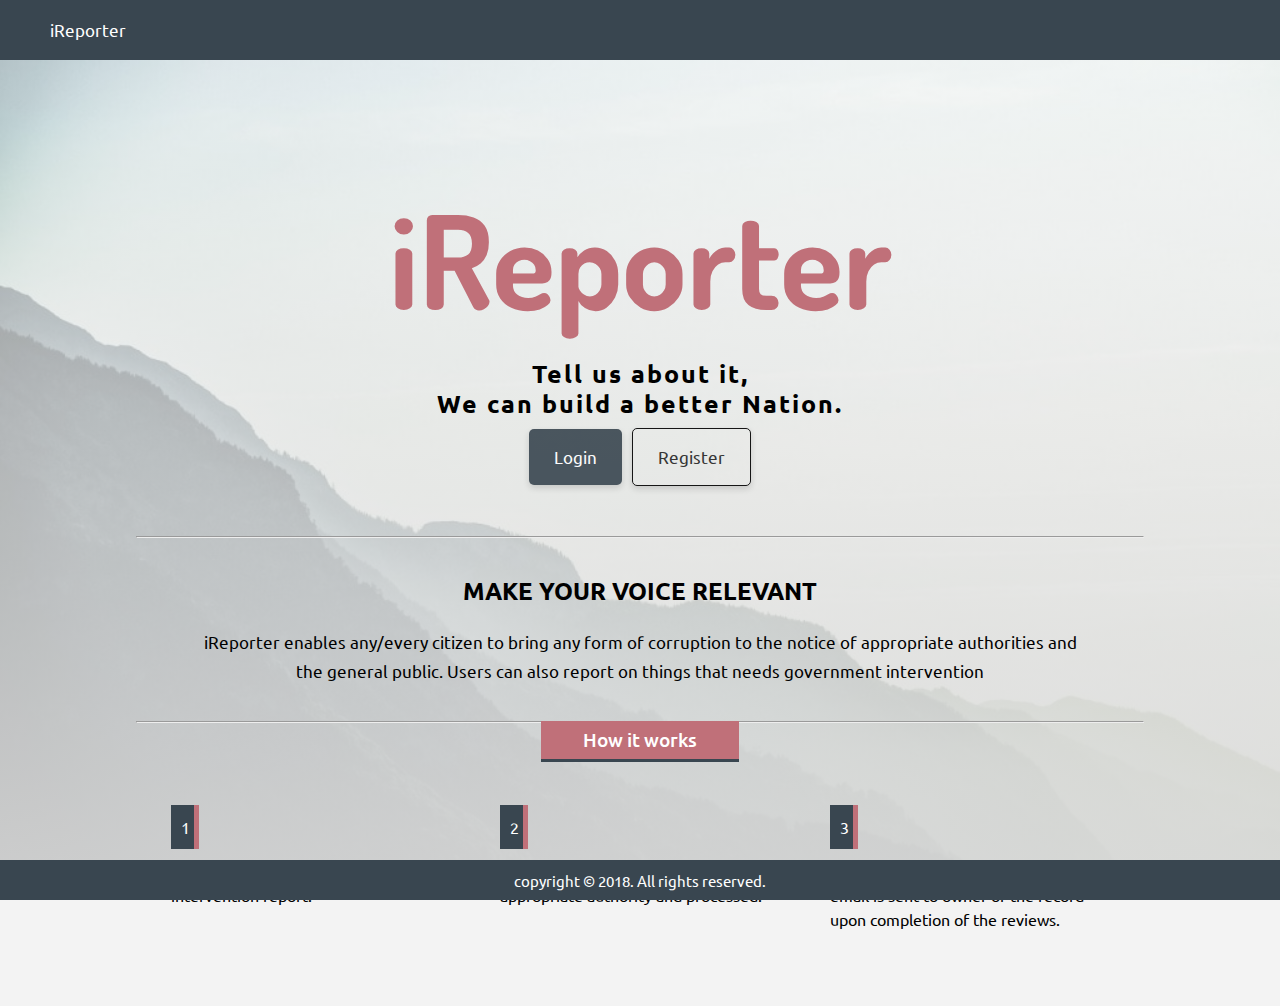
<file: index.html>
<!DOCTYPE html>
<html>
  <head>
    <meta charset="utf-8" />
    <meta http-equiv="X-UA-Compatible" content="IE=edge" />
    <title>iReporter</title>
    <meta name="viewport" content="width=device-width, initial-scale=1" />
    <link
    rel="stylesheet"
    type="text/css"
    media="screen"
    href="assets/css/homepage-style.css"
    />
    <link
      rel="stylesheet"
      type="text/css"
      media="screen"
      href="assets/css/header.css"
    />
  </head>
  <body>

    <header>
        <span><a href="index.html">iReporter</a></span>
        <span class="bar" id="tooglebar">&#9776</span>
        <ul class="nav-items show-items " id="show-links" >
          </ul>
    </header>
    <main class="main-content">
        <div class="container">
        <div class="first-heading">
          <div class="column-50 mc ">
              <div class="bg-img"></div>
              <div class="heading">
                <h2>iReporter</h2>
                <p>Tell us about it,</p>
                <p>We can build a better Nation.</p>
              </div>
              <div id="links-container">
                <a href="login.html" class="btn-sm btn-dark btn-mr">Login</a
                ><a href="register.html" class="btn-sm btn-light">Register</a>

              </div>
          </div>
          <hr>
          <div class="column-25 mc">
              <h2 class="underline">MAKE YOUR VOICE RELEVANT</h2>
              <p class="text">
                  iReporter enables any/every citizen to bring any form of corruption to the notice of appropriate authorities and the
                  general public. Users can also report on things that needs government intervention
              </p>
            
            </div>
            <hr>
            <div class="how-it-works">
              <h3>How it works</h3>
              <div class="row">
              <div class=" how"> 
                <div>1</div>
                  Create and submit a red flag or intervention report. 
              </div>
              <div  class=" how"> 
                  <div>2</div>
                 Reports are submitted to the appropriate authority and processed.
              </div>
              <div  class=" how"> 
                  <div>3</div>
                  Report are reviewed and  a real time email is sent to  owner of the record upon completion of the reviews.
              </div>
              </div>
            </div>
        </div>
      </div>
      <footer>copyright &copy; 2018. All rights reserved.</footer>
      <script src="assets/js/header.js"></script>
      <script src="assets/js/index.js"></script>
      <script src="assets/js/logout.js"></script>
    </main>
  </body>
</html>
</file>
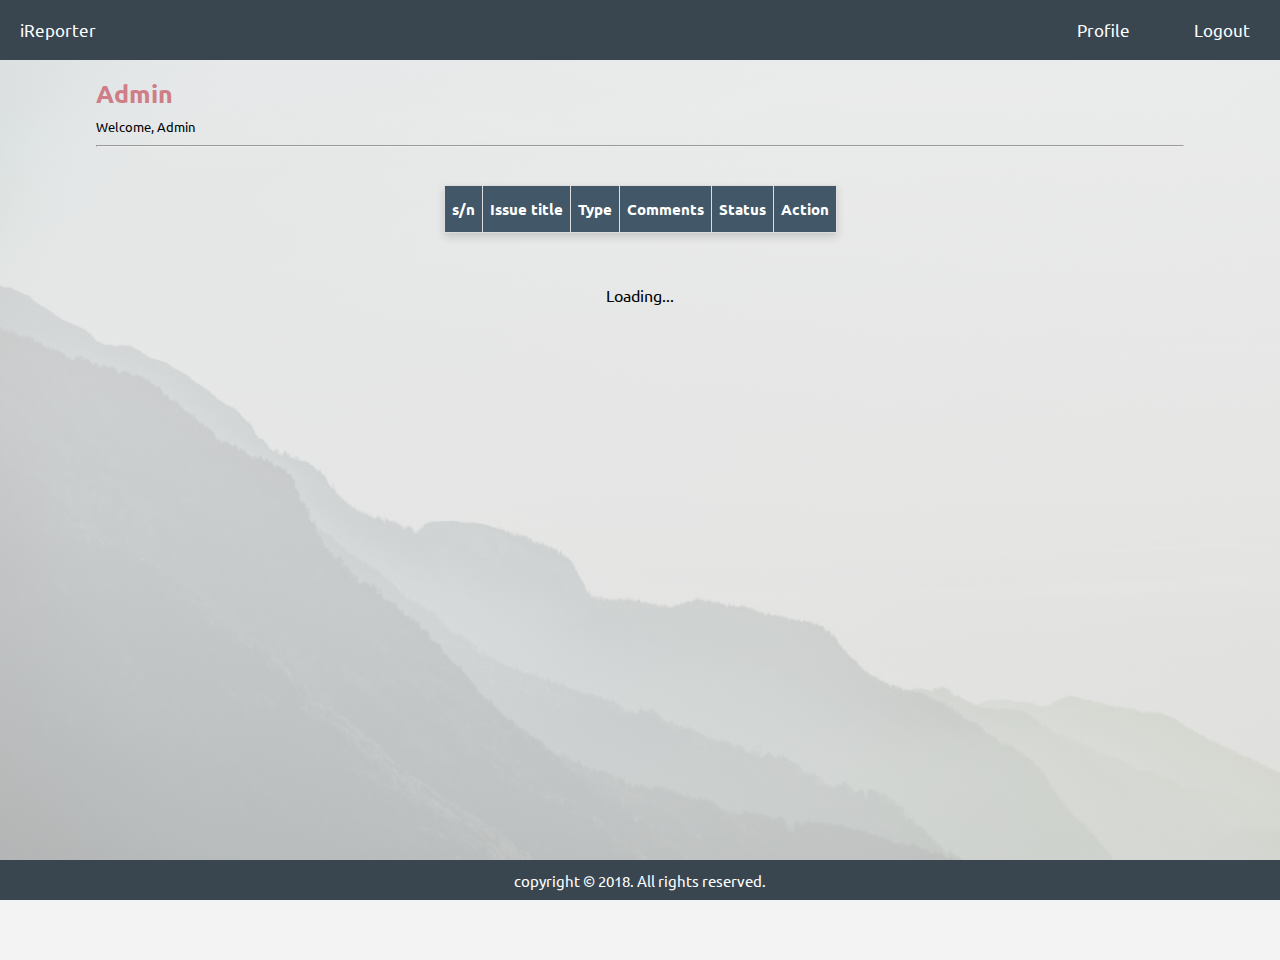
<file: admin.html>
<!DOCTYPE html>
<html>
  <head>
    <meta charset="utf-8" />
    <meta http-equiv="X-UA-Compatible" content="IE=edge" />
    <title>Admin</title>
    <meta name="viewport" content="width=device-width, initial-scale=1" />
    <link rel="stylesheet" type="text/css" media="screen" href="assets/css/admin-style.css" />
    <link rel="stylesheet" type="text/css" media="screen" href="assets/css/header.css" />
  </head>
  <body>
    
    <header>
        <span><a href="index.html">iReporter</a></span>
        <span class="bar" id="tooglebar">&#9776</span>
        <ul class="nav-items show-items " >
          <li><a href="profile.html">Profile</a></li>
          <li><a href="#">Logout</a></li>
        </ul>
    </header>
    <main id="bg-img">
      <div class="container">
        <span class="user-info2">Admin</span><br />
        <small>Welcome, Admin</small>
        <hr />
        <!-- <div> Filter by <input type="radio" /> under-Investigation  <input type="radio" name="radio-group" /> unresolved  <input type="radio" name="radio-group" /> resolved &nbsp; <button class="action-btn btn-blue" name="radio-group">Filter</button></div> -->
        <div id="loading-container">
          <img src="assets/img/spinner.gif" id="loading-img" />
        </div>
        <div class="row"> 
          
          <div class="tableme">
              <table id="mytable">
                  <tr>
                    <th>s/n</th>
                    <th>Issue title</th>
                    <th>Type</th>
                    <th>Comments</th>
                    <th>Status</th>
                    <th>Action</th>
                  </tr>
                
      
                  <!-- <tr  class="mt-0">
                    <td>Bad Drainage in osapa london</td>
                    <td>david@gmail.com</td>
                    <td><select>
                      <option>under-Investigation</option>
                      <option>resolved</option>
                      <option selected>rejected</option>
                    </select></td>
                    <td><a href="#" class="action-btn btn-blue" >Submit</a></td>
                  </tr> -->
                </table>
                <div id="loading-data"></div>
          </div>
        
         
        </div>
        <div class="row">
        
          <div class="edit-form form-container">
            <h4>Edit Intervention record</h4>

          <form>
            <label for="title" class="label-nobg">Title</label>
            <input type="text" placeholder="add a title" value="Collapsed bridge in Surulere" />

            <label for="description" class="label-nobg">Description</label>
            <textarea placeholder="Describe the incident" cols="9">Collapsed bridge in Surulere</textarea>

            <input type="file" name="img" accept="image/*" />

            <button class="btn btn-blue btn-md">Update</button>
          </form>
        </div>
        </div>
        </div>
      </div>
    </main>
    <footer>copyright &copy; 2018. All rights reserved.</footer>
    <script src="assets/js/header.js"></script>
    <script src="assets/js/admin.js"></script>
  </body>
</html>
</file>
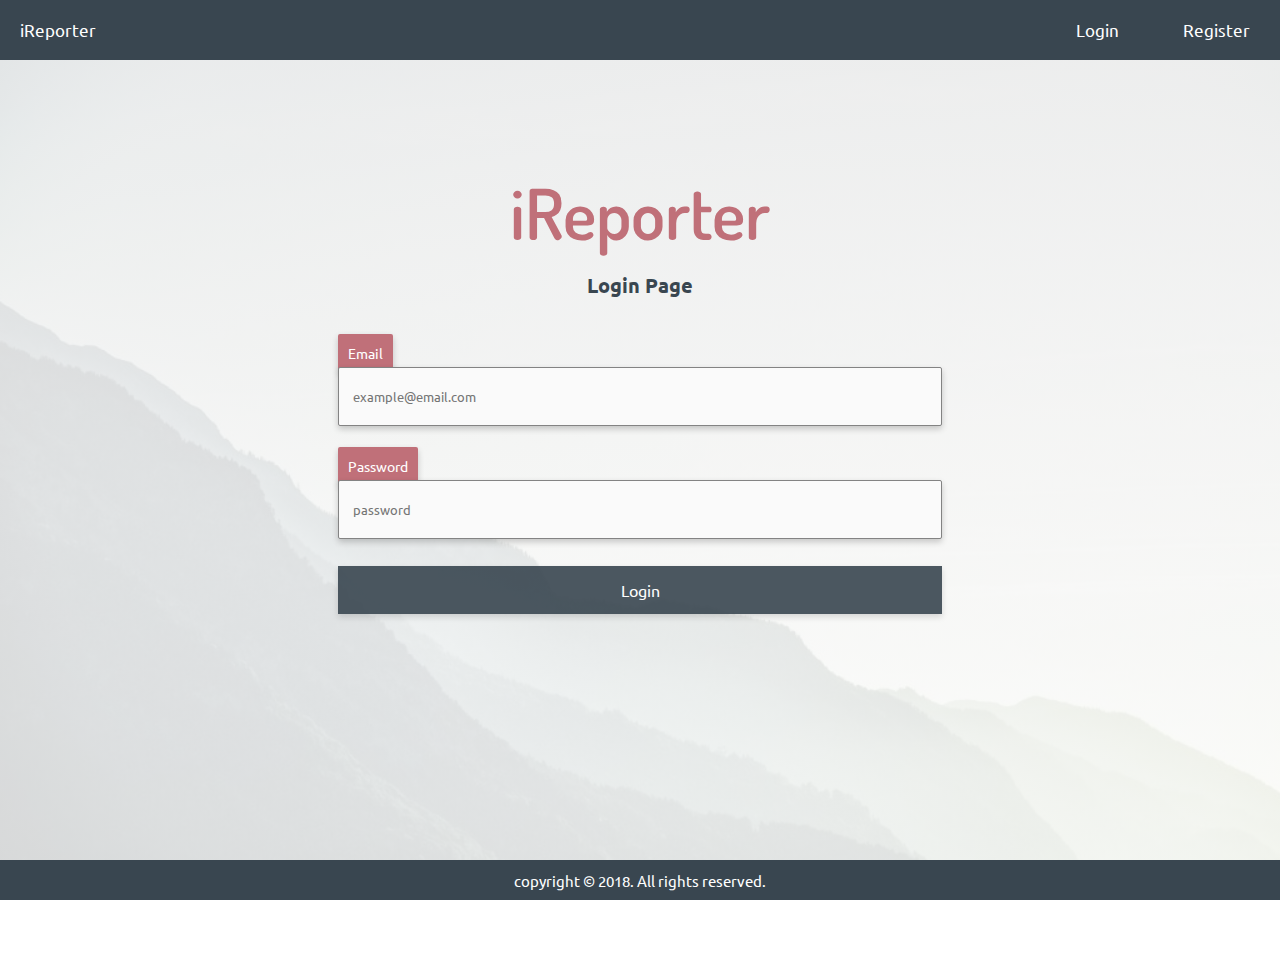
<file: create-intervention.html>
<!DOCTYPE html>
<html lang="en">
  <head>
    <meta charset="UTF-8" />
    <meta name="viewport" content="width=device-width, initial-scale=1.0" />
    <meta http-equiv="X-UA-Compatible" content="ie=edge" />
    <link rel="stylesheet" href="assets/css/create-intervention-redflag.css" />
    <link rel="stylesheet" href="assets/css/header.css" />
    <title>Create  an Intervention Record</title>
  </head>
  <body>
    <header>
      <span><a href="index.html">iReporter</a></span>
      <span class="bar" id="tooglebar">&#9776</span>
      <ul class="nav-items show-items " id="show-links">
        <li><a href="profile.html">Profile</a></li>
        <li><a href="#">Logout</a></li>
      </ul>
  </header>
    <!-- <div class="loading" id="loading">
        <img src="assets/img/spinner.gif"  alt="loading..." class="load-id" id/>
    </div> -->
    <section class="bg-img">
      <div class="container">
          <div>

              <div class="record-notification"><a href="view-interventions.html">View  intervention records</a></div>
              <div id="record-notification">
                  Record created successfully
                </div>
      
            </div>
        <div class="left-head">
          Tell Us About it, <br />
          <span>We can build a better Nation</span>
        </div>
        <div id="loading-container">
            <img src="assets/img/spinner.gif" id="loading-img" />
          </div>
        <div class="row">
          <div class="form-container">
            <div class="redflag-header">
              <h4>Create <span>Intervention</span> record</h4>
            </div>

            <form id="formsubmit"
            enctype="multipart/form-data"
            >
            <div>
              <label for="issue" class="label-nobg" >Issue</label>
              <input type="text" placeholder="add a title" id="title" />
              <small id="title-err" class="err"></small>
            </div>

            <div>
              <label for="description" class="label-nobg">Description</label>
              <textarea placeholder="Describe the incident" cols="9" id="description"></textarea>
              <small id="description-err" class="err"></small>
            </div>
            <div>
              <label for="location" class="label-nobg"
                >location(Lat Long Coordinates)
              </label>
              <a href="#" id="geofind">Click to get Location</a>
              <input type="text" placeholder="location of incident" id="location" />
              <small id="location-err" class="err"></small>
            </div>
              <label> Image/Video upload </label>
              <input type="file" name="img" accept="image/*, video/*" id="images" multiple >

              <button class="btn btn-blue btn-md" id="load-de">Submit</button>
               <!-- <span class="load-de" id="load-de">Submitting... </span> -->
            </form>
          </div>
        </div>
      </div>
    </section>
    <footer>copyright &copy; 2018. All rights reserved.</footer>
    <script src="assets/js/header.js"></script>
    <script src="assets/js/create-intervention.js"></script>
    <script src="assets/js/logout.js"></script>
  </body>
</html>
</file>
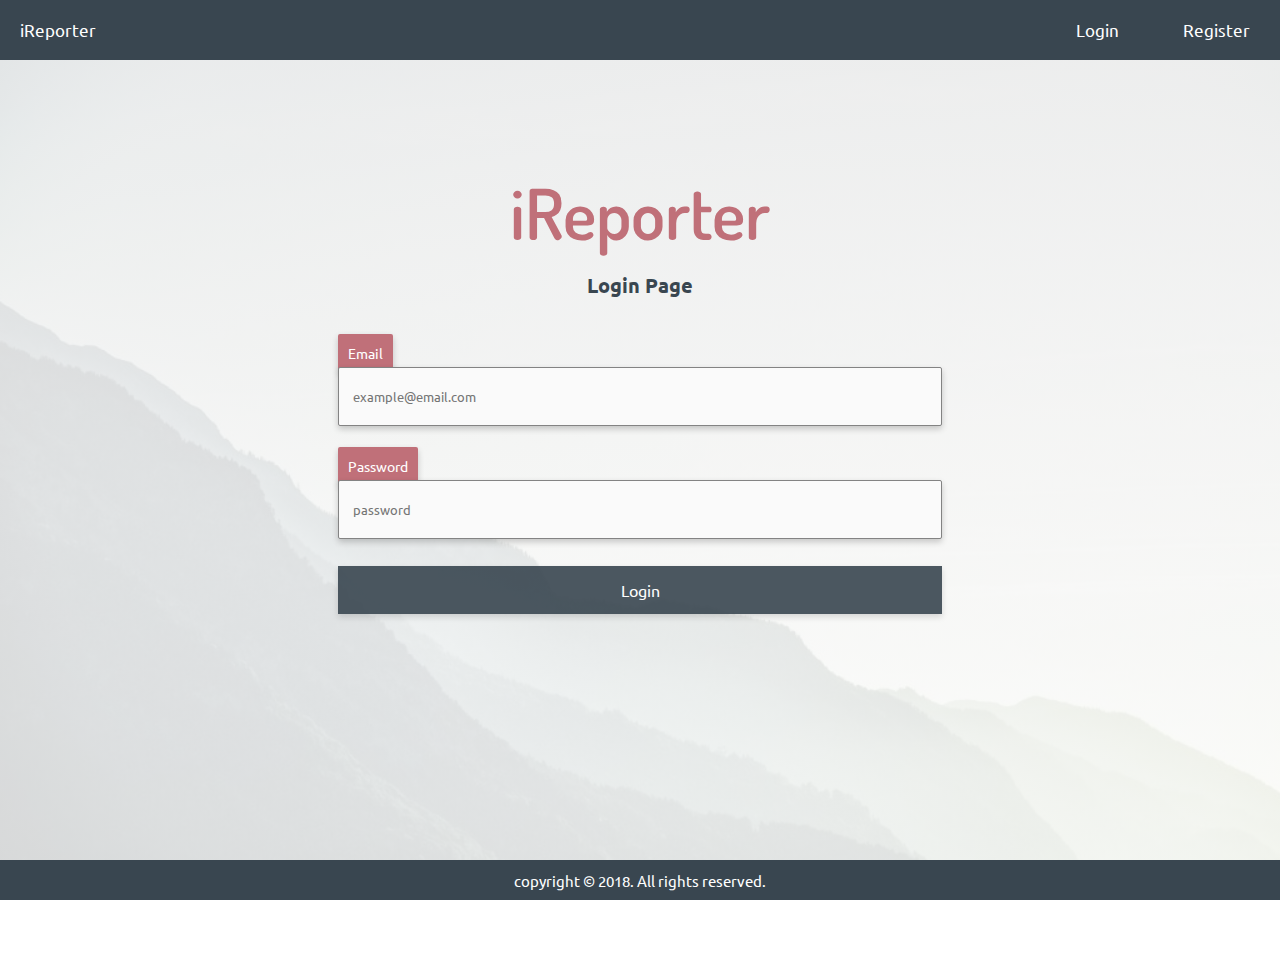
<file: create-redflag.html>
<!DOCTYPE html>
<html lang="en">
  <head>
    <meta charset="UTF-8" />
    <meta name="viewport" content="width=device-width, initial-scale=1.0" />
    <meta http-equiv="X-UA-Compatible" content="ie=edge" />
    <link rel="stylesheet" href="assets/css/create-intervention-redflag.css" />
    <link rel="stylesheet" href="assets/css/header.css" />
    <title>Create Red-flag Record</title>
  </head>
  <body>
    <header>
      <span><a href="index.html">iReporter</a></span>
      <span class="bar" id="tooglebar">&#9776</span>
      <ul class="nav-items show-items " id="show-links" >
        <!-- <li><a href="profile.html">Profile</a></li>
        <li><a href="#">Logout</a></li> -->
      </ul>
  </header>
  <section class="bg-img">
    <div class="container">
      <div>

        <div class="record-notification"><a href="view-redflags.html">View redflag records</a></div>
        <div id="record-notification">
            Record created successfully
          </div>

      </div>

        <div class="left-head">
          Tell Us About it, <br />
          <span>We can build a better Nation</span>
        </div>
        <div id="loading-container">
            <img src="assets/img/spinner.gif" id="loading-img" />
          </div>
        <div class="row">
          <div class="form-container">
            <div class="redflag-header">
              <h4>Create <span>Red-flag</span> record</h4>
            </div>

            <form id="formsubmit"
            enctype="multipart/form-data"
            >
            <div>
              <label for="issue" class="label-nobg" >Issue</label>
              <input type="text" placeholder="add a title" id="title" />
              <small id="title-err" class="err"></small>
            </div>

            <div>
              <label for="description" class="label-nobg">Description</label>
              <textarea placeholder="Describe the incident" cols="9" id="description"></textarea>
              <small id="description-err" class="err"></small>
            </div>
            <div>
              <label for="location" class="label-nobg"
                >location(Lat Long Coordinates)
              </label>
              <a href="#" id="geofind">Click to get Location</a>
              <input type="text" placeholder="location of incident" id="location" />
              <small id="location-err" class="err"></small>
            </div>
              <label> Image/Video upload </label>
              <input type="file" name="img" accept="image/*, video/*" id="images" multiple >

              <button class="btn btn-blue btn-md" id="load-de">Submit</button>
            </form>
          </div>
        </div>
      </div>
    </section>
    <footer>copyright &copy; 2018. All rights reserved.</footer>
    <script src="assets/js/header.js"></script>
    <script src="assets/js/create-redflag.js"></script>
    <script src="assets/js/logout.js"></script>
  </body>
</html>
</file>
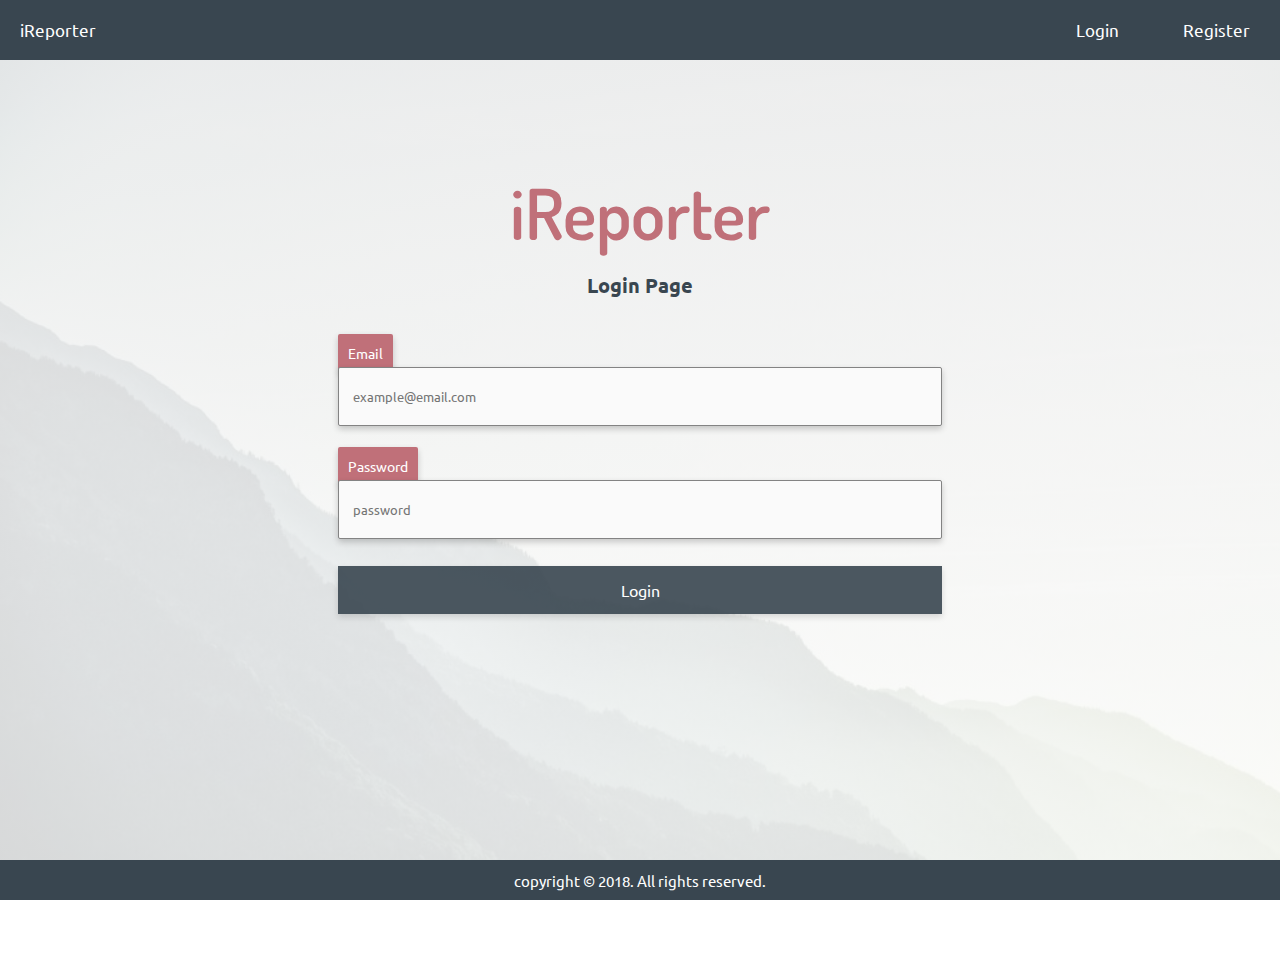
<file: dashboard.html>
<!DOCTYPE html>
<html lang="en">
  <head>
    <meta charset="UTF-8" />
    <meta name="viewport" content="width=device-width, initial-scale=1.0" />
    <meta http-equiv="X-UA-Compatible" content="ie=edge" />
    <title>Dashboard</title>
    <link rel="stylesheet" href="assets/css/dashboard-styles.css" />
    <link rel="stylesheet" href="assets/css/header.css" />
  </head>
  <body>
    
    
    <header>
        <span><a href="index.html">iReporter</a></span>
        <span class="bar" id="tooglebar">&#9776</span>
        <ul class="nav-items show-items " id="show-links" >
           
        </ul>
    </header>
    <div id="loadme">
      <img src="assets/img/spinner.gif" />
    </div>
    <main id="bg-img">
    <div class="container">
        <div class="title-user">
      <span class="user-info2">My Dashboard</span> <br />
      <small id="username">Welcome, User@gmail.com</small>
      </div>
      <hr />
      <div class="main-section">
        <p class="left-head">
          Tell Us About it, <br />
          <span>We can build a better Nation</span>
          <!-- <a href="incidents.html" class="btn btn-dark bb">View All Records</a> -->
        </p>
        <div>
           
          <div class="card">
            <div class="card-title"><p>Red Flag</p></div>
            <div class="card-img"></div>
            <div class="card-body">
              <small class="bold">Description:</small>
              <p class="mt-1">
                You can tell us about an incident linked to corruption e.g
                bribery case, fraud. e.t.c
              </p>
              <a href="create-redflag.html" class="btn btn-dark mt-1">Create redflag</a>
            </div>
          </div>
          <a href="view-redflags.html" class="link btn-dark">View Red-flag Record</a>
        </div>

        <div>
          <div class="card">
            <div class="card-title"><p>Intervention</p></div>
            <div class="card-second-img"></div>
            <div class="card-body">
              <small class="bold">Description:</small>
              <p class="mt-1">
                A call for a government agency to intervene e.g repair bad road
                sections, collapsed bridges. e.t.c
              </p>
              <a href="create-intervention.html" class="btn btn-brown mt-1">Create Intervention</a>
            </div>
          </div>
          <a href="view-interventions.html" class="link2">View Intervention Record</a>
        </div>
      </div>
    </main>

    <footer>copyright &copy; 2018. All rights reserved.</footer>

    <script src="assets/js/header.js"></script>
    <script src="assets/js/dashboard.js"></script>
    <script src="assets/js/loggineduser.js"></script>
    <script src="assets/js/logout.js"></script>
  </body>
</html>
</file>
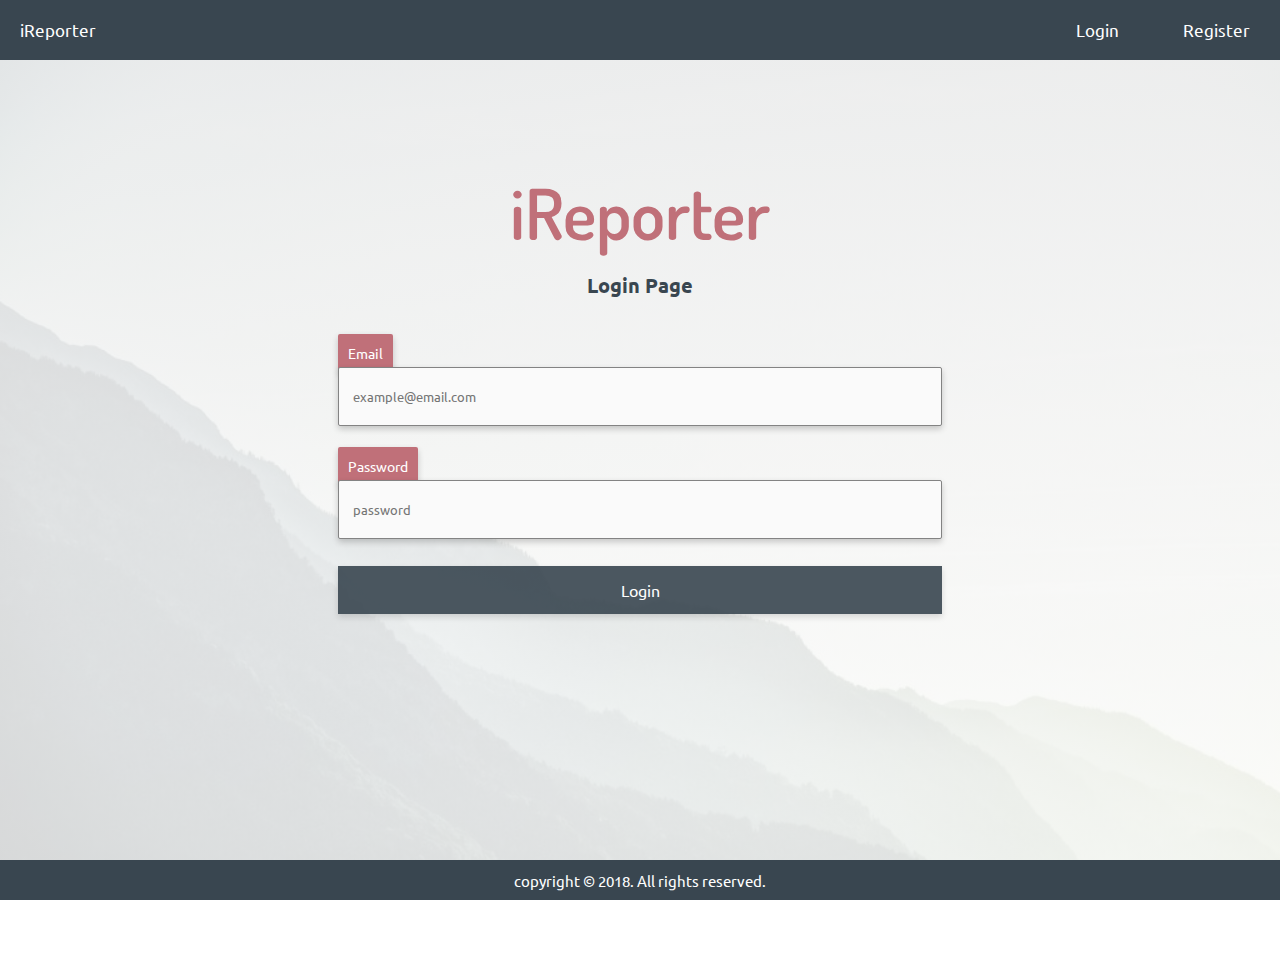
<file: login.html>
<!DOCTYPE html>
<html>
  <head>
    <meta charset="utf-8" />
    <meta http-equiv="X-UA-Compatible" content="IE=edge" />
    <title>Login Page</title>
    <meta name="viewport" content="width=device-width, initial-scale=1" />
    <link
      rel="stylesheet"
      type="text/css"
      media="screen"
      href="assets/css/login-style.css"
    />
    <link rel="stylesheet" href="assets/css/header.css" />
  </head>
  <body>
    <header>
      <span><a href="index.html">iReporter</a></span>
      <span class="bar" id="tooglebar">&#9776</span>
      <ul class="nav-items show-items " >
        <li><a href="login.html">Login</a></li>
        <li><a href="register.html">Register</a></li>
      </ul>
  </header>
    <main id="main">
      <div class="container">
        <div id="login-container">
          Login successfully
        </div>
        <div class="row">
          <div class="column-50">
              <div class="column-50 flex-column center">
                  <p class="left-heading">iReporter</p>
                  <p class="left-heading-sub">
                    Login Page
                  </p>
                  <p id="testme" class="none">
                    Thank you for registering with Us<br>
                    Kindly Login
                  </p>
              </div>
              <div id="loading-container">
                <img src="assets/img/spinner.gif" id="loading-img" />
              </div>
            <div class="form-container">
                <div id="err"></div>
              <form id="formsubmit">
                <div>
                <label for="email">Email</label>
                <input type="email" placeholder="example@email.com" id="email"/>
                <small id="email-err" class="err"></small>
              </div>

              <div>
                <label for="password">Password</label>
                <input type="password" id="password" placeholder="password" />
                <small id="password-err" class="err"></small>
              </div>

                <button type="submit" class="btn btn-dark">Login</button>
              </form>
            </div>
          </div>
        </div>
      </div>
    </main>
    <footer>copyright &copy; 2018. All rights reserved.</footer>
    <script src="assets/js/header.js"></script>
    <script src="assets/js/login.js"></script>
  </body>
</html>
</file>
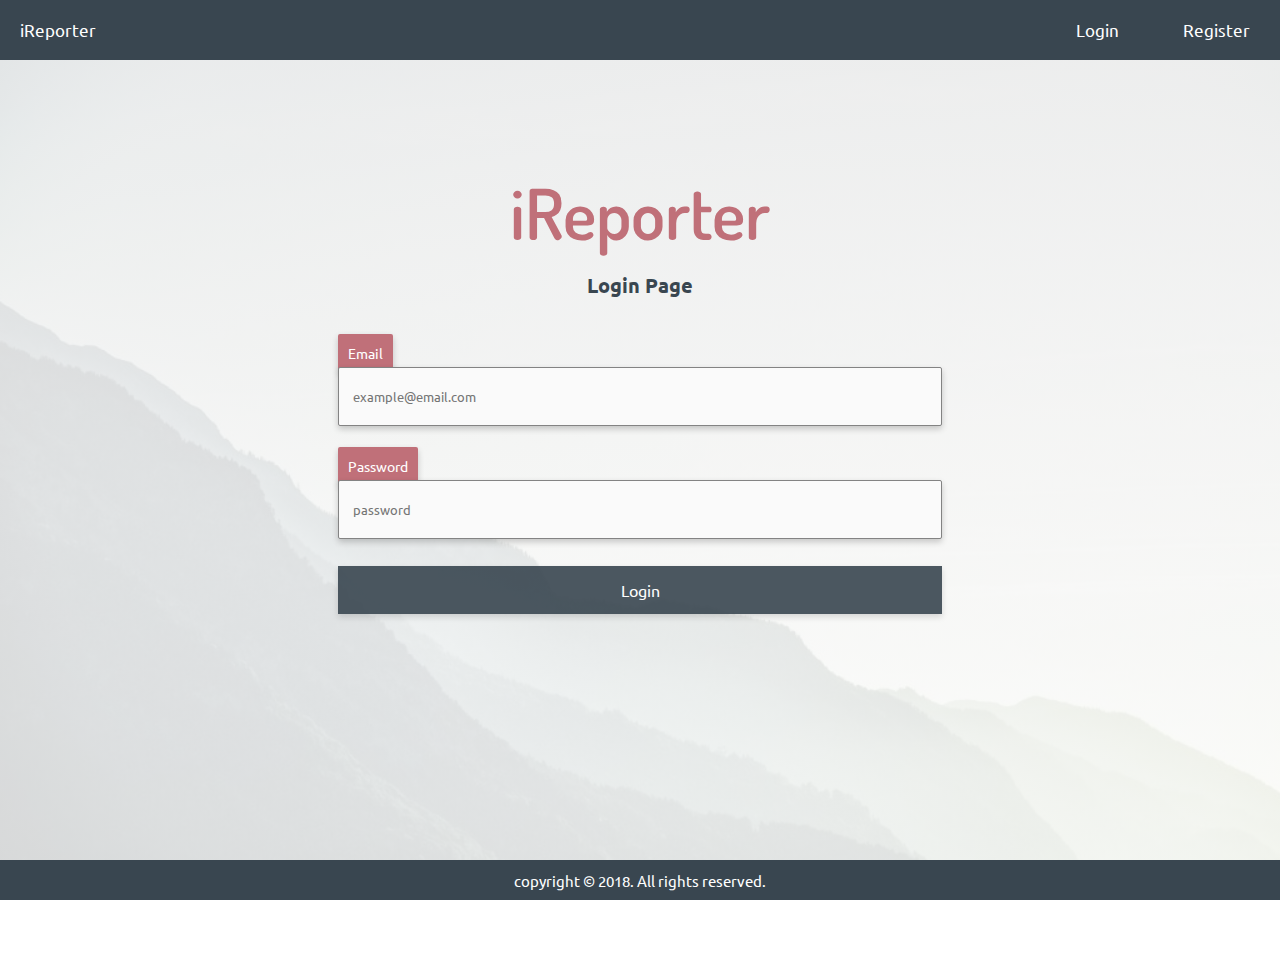
<file: profile.html>
<!DOCTYPE html>
<html>
  <head>
    <meta charset="utf-8" />
    <meta http-equiv="X-UA-Compatible" content="IE=edge" />
    <title>Profile</title>
    <meta name="viewport" content="width=device-width, initial-scale=1" />
    <link rel="stylesheet" type="text/css" media="screen" href="assets/css/profile-style.css" />
    <link rel="stylesheet" href="assets/css/header.css" />
  </head>
  <body>
    <header>
      <span><a href="index.html">iReporter</a></span>
        <span class="bar" id="tooglebar">&#9776</span>
        <ul class="nav-items show-items " id="show-links" >

            <li><a href="dashboard.html">Dashboard</a></li>
          <li><a href="profile.html">Profile</a></li>
          <li><a href="#">Logout</a></li>
        </ul>
    </header>
    <main id="bg-img">
      <div class="container">
          <div class="title-user">
              <span class="user-info2">&#9738; My Profile</span> <br />
              <small id="username"></small>
              </div>
             
        <hr />
        <div class="row">
            <div class="card-lg">
                <div class="card-content">
                    <div class="img-holder">
                        <img src="assets/img/profile-holder.png"  class="img-main" alt/>
                    </div>
                    <div class="profile-info">
                        <div id="name">Segun Daniel Oluwadare</div>
                        <div id="email">dodanieloluwadare@gmail.com</div>
                        <div id="phonenumber">08164933761</div>
                    </div>
                </div>
            </div>
          <div class="card-sm">
            <div class="card-title-sm"><p>Red Flag</p></div>
            <div class="card-img"></div>
            <div class="card-body">
                    <p class="card-body-p-1">Rejection <span id="Rrejected">4</span></p>
                    <p class="card-body-p-1">Resolved <span id="Rresolved">1</span></p>
                    <p class="card-body-p-1">Draft <span id="Rdraft">5</span></p>
                    <p class="card-body-p-1">Under-investigation <span id="Runder-investigation">5</span></p>
            </div>
          </div>

          <div class="card-sm">
            <div class="card-title-sm"><p>Intervention</p></div>
            <div class="card-second-img"></div>
            <div class="card-body">
              <p class="card-body-p-2">Rejection <span id="Irejected"></span></p>
              <p class="card-body-p-2">Resolved <span id="Iresolved"></span></p>
              <p class="card-body-p-2">Draft <span id="Idraft">5</span></p>
              <p class="card-body-p-2">Under-investigation <span id="Iunder-investigation">5</span></p>
            </div>
          </div>

          
        </div>

        <div class="row">

                <div id="display-err"></div>
                <table id="mytable">
                    <tr>
                        <th>s/n</th>
                        <th>Title</th>
                        <th>Type</th>
                        <th>Action</th>
                    </tr>
                </table>
            </div>
            <div id="loading-data"></div>
            
            <div class="loading" id="loading-v2" >
                    <img src="assets/img/spinner.gif"  alt="loading..." class="load-id "/>
            </div>
            


      
        </div>
    </main>
    <footer>copyright &copy; 2018. All rights reserved.</footer>
    <script src="assets/js/header.js"></script>
    <script src="assets/js/profile.js"></script>
    <script src="assets/js/loggineduser.js"></script>
    <script src="assets/js/logout.js"></script>
  </body>
</html>
</file>
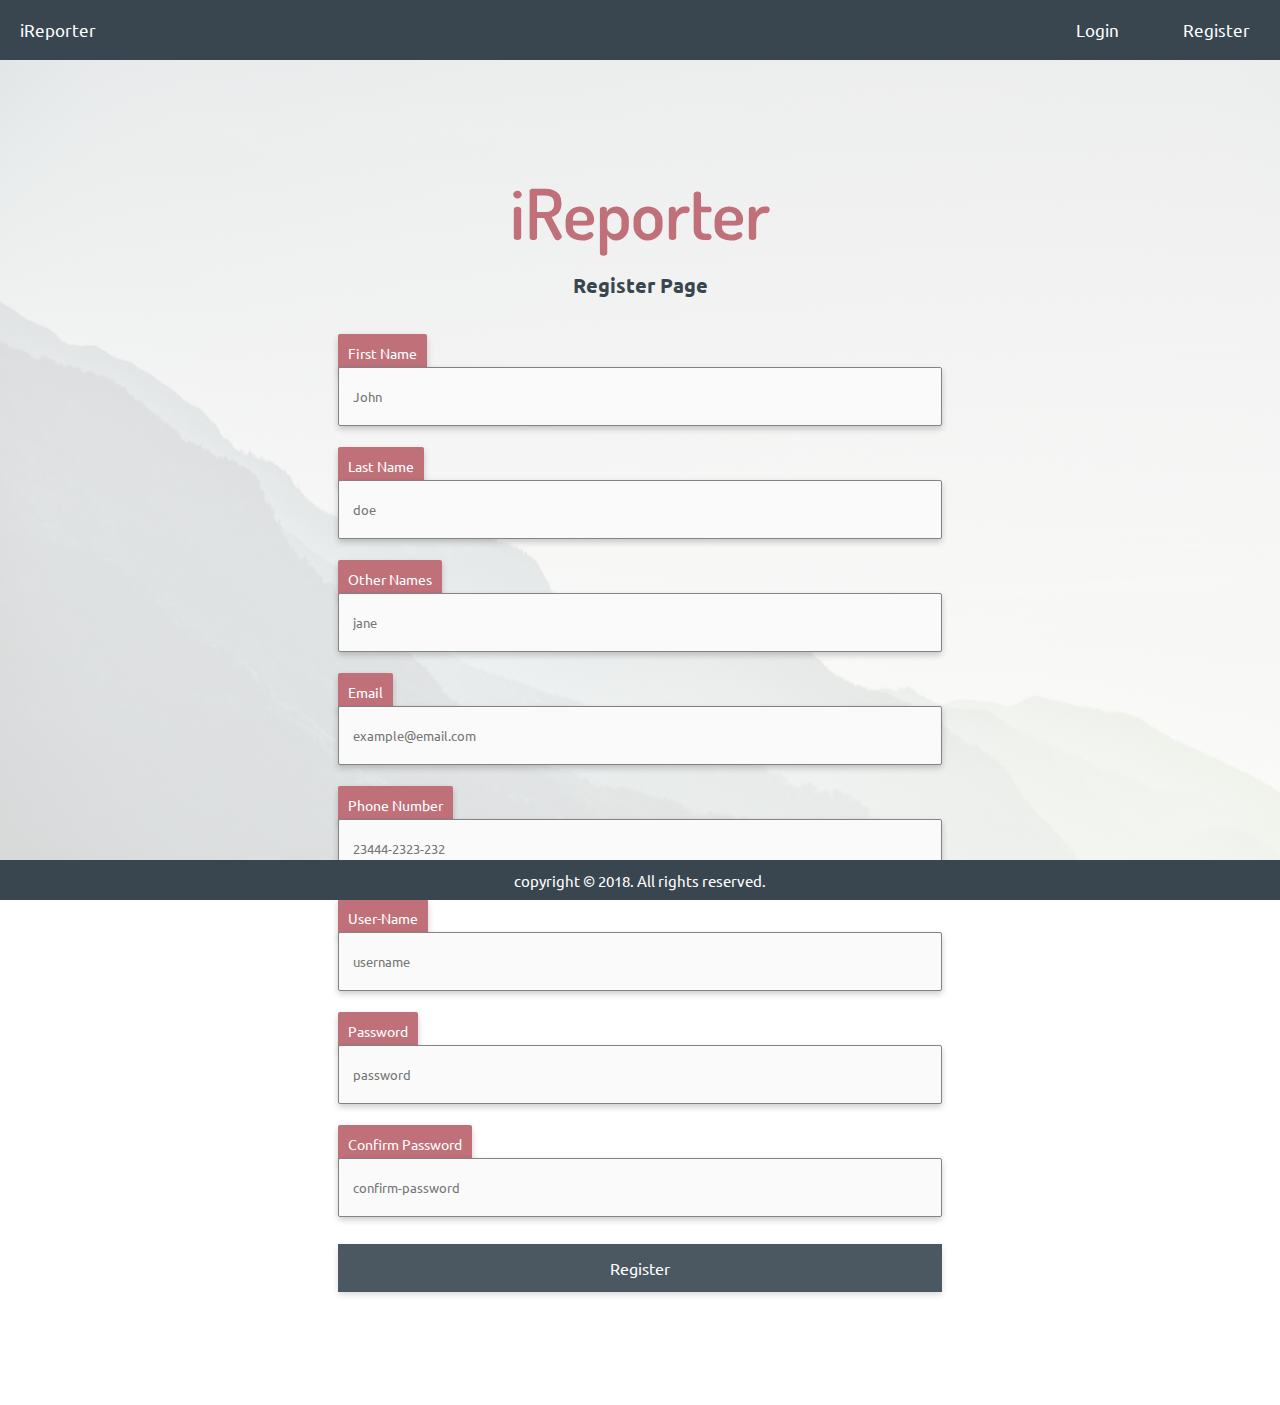
<file: register.html>
<!DOCTYPE html>
<html>
  <head>
    <meta charset="utf-8" />
    <meta http-equiv="X-UA-Compatible" content="IE=edge" />
    <title>Login Page</title>
    <meta name="viewport" content="width=device-width, initial-scale=1" />
    <link
      rel="stylesheet"
      type="text/css"
      media="screen"
      href="assets/css/login-style.css"
    />
    <link rel="stylesheet" href="assets/css/header.css" />
  </head>
  <body>
    <header>
      <span><a href="index.html">iReporter</a></span>
      <span class="bar" id="tooglebar">&#9776</span>
      <ul class="nav-items show-items " >
        <li><a href="login.html">Login</a></li>
        <li><a href="register.html">Register</a></li>
      </ul>
  </header>
    <main id="main">
        <div id="login-container">
            Registration successfully
          </div>
      <div class="container">
        <div class="row">
          
          <div class="column-50">
              <div class="column-50 flex-column center">
                  <p class="left-heading" id="sh-err">iReporter</p>
                  <p class="left-heading-sub">
                   Register Page
                  </p>
              </div>
              <div id="loading-container">
                  <img src="assets/img/spinner.gif" id="loading-img" />
                </div>
            <div class="form-container">
              <div id="err"></div>
              <form id="formsubmit">
                <div>
                  <label for="firstname">First Name</label>
                  <input type="text" id="firstname" placeholder="John" />
                  <small id="firstname-err" class="err"></small>
                </div>

                <div>
                <label for="email">Last Name</label>
                <input type="text" placeholder="doe" id="lastname"/>
                <small id="lastname-err" class="err"></small>
                </div>

                <div>
                    <label for="othernames">Other Names</label>
                    <input type="text" id="othernames" placeholder="jane" id="othernames" />
                    <small id="othernames-err" class="err"></small>
                </div>
    

                <div>
                <label for="email">Email</label>
                <input type="email" placeholder="example@email.com" id="email" />
                <small id="email-err" class="err"></small>
                </div>

                <div>
                <label for="phonenumber">Phone Number</label>
                <input type="text" id="phonenumber" placeholder="23444-2323-232" />
                <small id="phonenumber-err" class="err"></small>
                </div>

                <div>
                <label for="username">User-Name</label>
                <input type="text" id="username" placeholder="username" />
                <small id="username-err" class="err"></small>
                </div>

                <div>
                <label for="password">Password</label>
                <input type="password" id="password" placeholder="password" />
                <small id="password-err" class="err"></small>
                </div>

              <div>
                <label for="confirm-password">Confirm Password</label>
                <input type="password" id="password2" placeholder="confirm-password" />
                <small id="password2-err" class="err"></small>
              </div>
                <button type="submit" class="btn btn-dark">Register</button>
              </form>
            </div>
          </div>
        </div>
      </div>
    </main>
    <footer>copyright &copy; 2018. All rights reserved.</footer>
    <script src="assets/js/header.js"></script>
    <script src="assets/js/register.js"></script>
  </body>
</html>
</file>
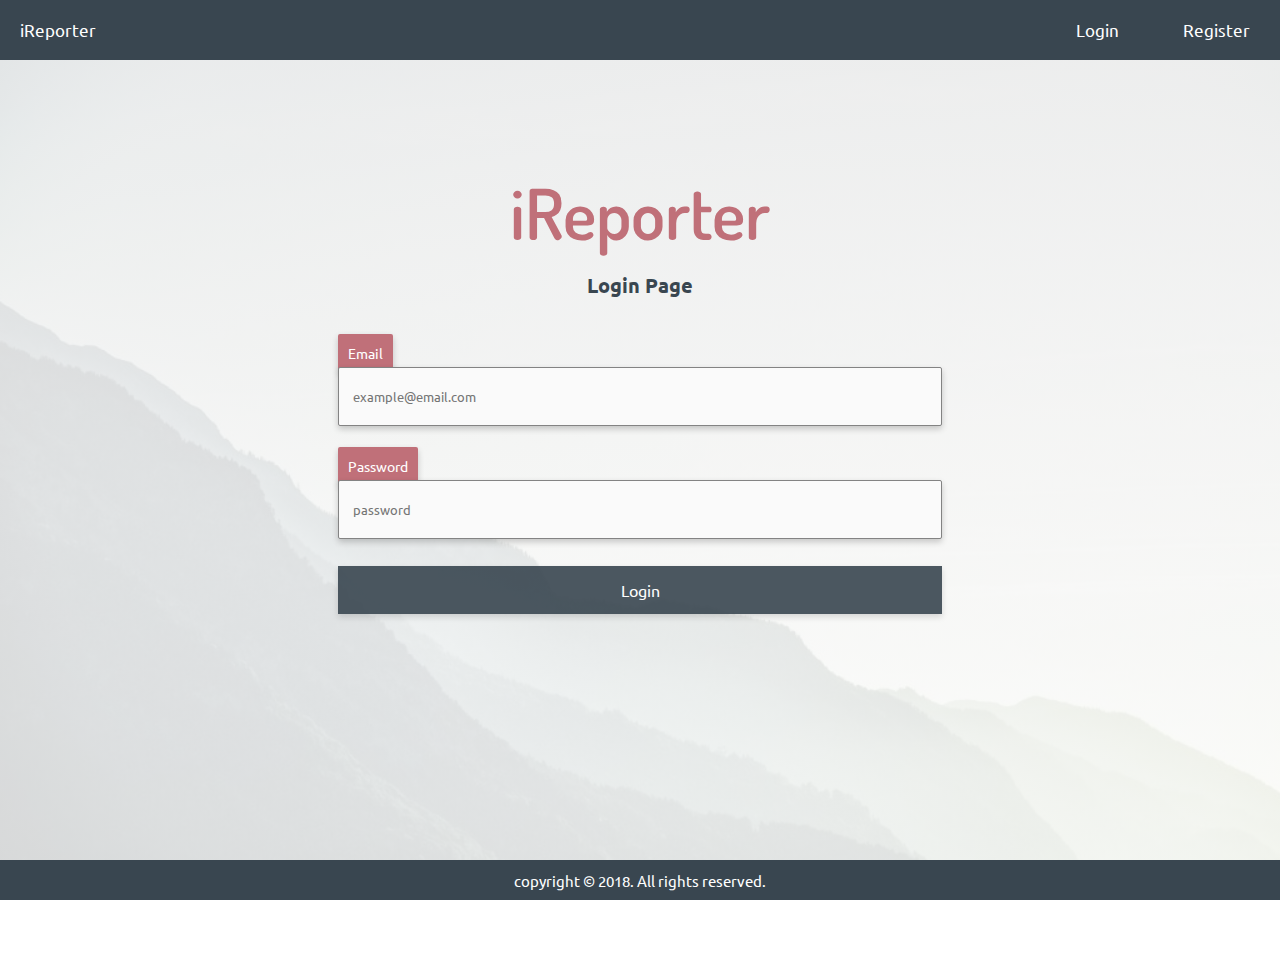
<file: view-interventions.html>
<!DOCTYPE html>
<html>
  <head>
    <meta charset="utf-8" />
    <meta http-equiv="X-UA-Compatible" content="IE=edge" />
    <title>View Red-Flag Records</title>
    <meta name="viewport" content="width=device-width, initial-scale=1" />
    <link rel="stylesheet" type="text/css" media="screen" href="assets/css/view-redflag-records.css" />
    <link rel="stylesheet" type="text/css" media="screen" href="assets/css/header.css" />
  </head>
  <body id="body">
    <header>
      <span><a href="index.html">iReporter</a></span>
      <span class="bar" id="tooglebar">&#9776</span>
      <ul class="nav-items show-items " id="show-links" >
        <li><a href="profile.html">Profile</a></li>
        <li><a href="#">Logout</a></li>
      </ul>
  </header>
    <div class="loading" id="loading">
        <img src="assets/img/spinner.gif"  alt="loading..." class="load-id" id="load-id"/>
    </div>
   
    <main id="bg-img">
      <div class="container">
        <div class="title-user">
                <span class="user-info2">Intervention Records</span><br />
                <small id="username">Welcome</small>
        </div>
        <hr />
        <div>
            <div id="delete-msg"></div>
          </div>
        <div>
          <input type="text" placeholder="Filter me" id="filter" autofocus/>
        </div>
        <div class="row" id="display-redflag">
        </div>
        <div id="display-err"></div>
        </div>
      </div>

    </main>

    <footer>copyright &copy; 2018. All rights reserved.</footer>

    
    </div>
    <script src="assets/js/view-intervention-record.js"></script>
    <script src="assets/js/header.js"></script>
    <script src="assets/js/loggineduser.js"></script>
    <script src="assets/js/logout.js"></script>
  </body>
</html>
</file>
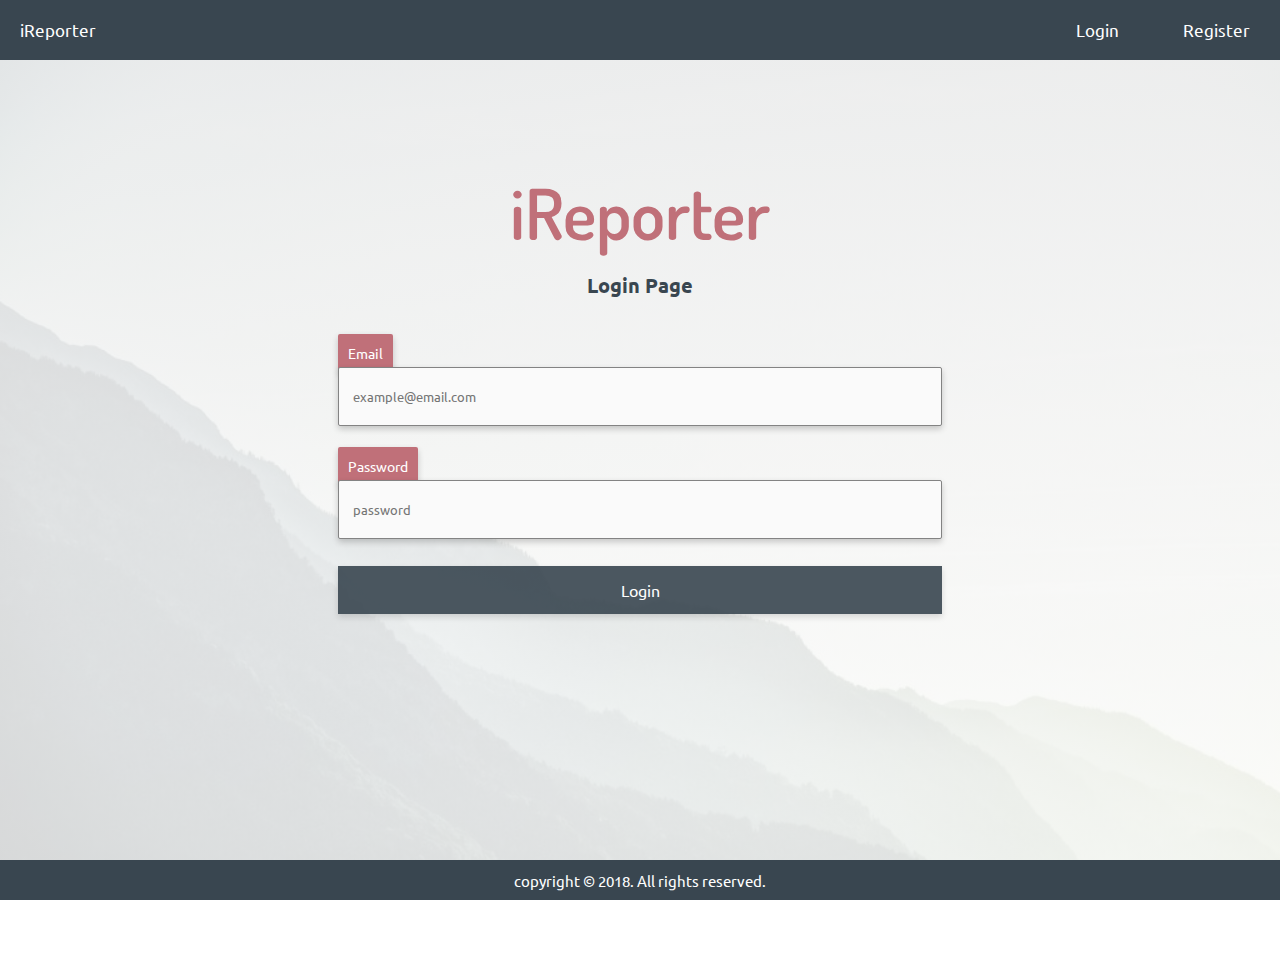
<file: view-one-intervention.html>
<!DOCTYPE html>
<html>
  <head>
    <meta charset="utf-8" />
    <meta http-equiv="X-UA-Compatible" content="IE=edge" />
    <title>View Red-Flag Records</title>
    <meta name="viewport" content="width=device-width, initial-scale=1" />
    <link rel="stylesheet" type="text/css" media="screen" href="assets/css/view-redflag-records.css" />
    <link rel="stylesheet" type="text/css" media="screen" href="assets/css/header.css" />
  </head>
  <body id="body">
    <header>
      <span><a href="index.html">iReporter</a></span>
      <span class="bar" id="tooglebar">&#9776</span>
      <ul class="nav-items show-items" id="show-links" >
      </ul>
  </header>
    <div class="loading" id="loading">
        <img src="assets/img/spinner.gif"  alt="loading..." class="load-id"/>
    </div>

    
   
    <main id="bg-img">
      <div class="container">
        <div class="title-user">
          <span class="user-info2">Intervention Record</span><br />
          <small id="username"></small>
        </div>
        <hr />
        <div  class="back-container">
          <a href="view-interventions.html" class="go-back" >Go back</a>
        </div>
        <div>
          <div id="delete-msg"></div>
        </div>

        <div class="row" id="display-redflag">
        </div>
            <div id="display-err">
        </div>

       
      <div class="modal" style="display: none">
  <div class="overlay"></div>
  <div class="modal_content">
    <!-- Dynamic Section -->
    <p class="delete-modal__text">Do you want to delete this record?</p>
              <small class="delete-modal__warning">warning! This cannot be reversed</small>
              <div class="delete-modal__answer">
                <a href="#" class="delete-modal__yes" id="delete-me">Yes</a>
                <a href="#" class="delete-modal__no">No</a>
              </div>
    <button title="Close" class="close_modal" id="close_modal">
      &times;
    </button>
  </div>
</div>

<div class="modal-comment" style="display: none">
    <div class="overlay"></div>
    <div class="modal_content">
      <!-- Dynamic Section --> 
      <p class="delete-modal__text">Comments</p>
                <textarea cols="6" placeholder="Enter text" class="modal-comment__textarea" id="comments" focus></textarea>
                <small id="comment-err" class="err"></small>
                <small class="delete-modal__warning">&nbsp;</small>
                <div class="delete-modal__answer">
                  <a href="#" class="delete-modal__yes" id="update-comment">Update comments</a>
                </div>
      <button title="Close" class="close_modal">
        &times;
      </button>
    </div>
  </div>


  <div class="modal-location" style="display: none">
      <div class="overlay"></div>
      <div class="modal_content">
        <!-- Dynamic Section --> 
        <p class="delete-modal__text">Location</p>
        <textarea cols="6" placeholder="Enter text" class="modal-comment__textarea" id="location" focus></textarea>
                  <small id="location-err" class="err"></small>
                  <small class="delete-modal__warning">&nbsp;</small>
                  <div class="delete-modal__answer">
                    <a href="#" class="delete-modal__yes" id="update-location">Update location</a>
                  </div>
        <button title="Close" class="close_modal">
          &times;
        </button>
      </div>
    </div>

    </main>

    <footer>copyright &copy; 2018. All rights reserved.</footer>

    
    </div>
    <script src="assets/js/view-one-intervention.js"></script>
    <script src="assets/js/header.js"></script>
    <!-- <script src="assets/js/loggineduser.js"></script> -->
    <script src="assets/js/logout.js"></script>
  </body>
</html>
</file>
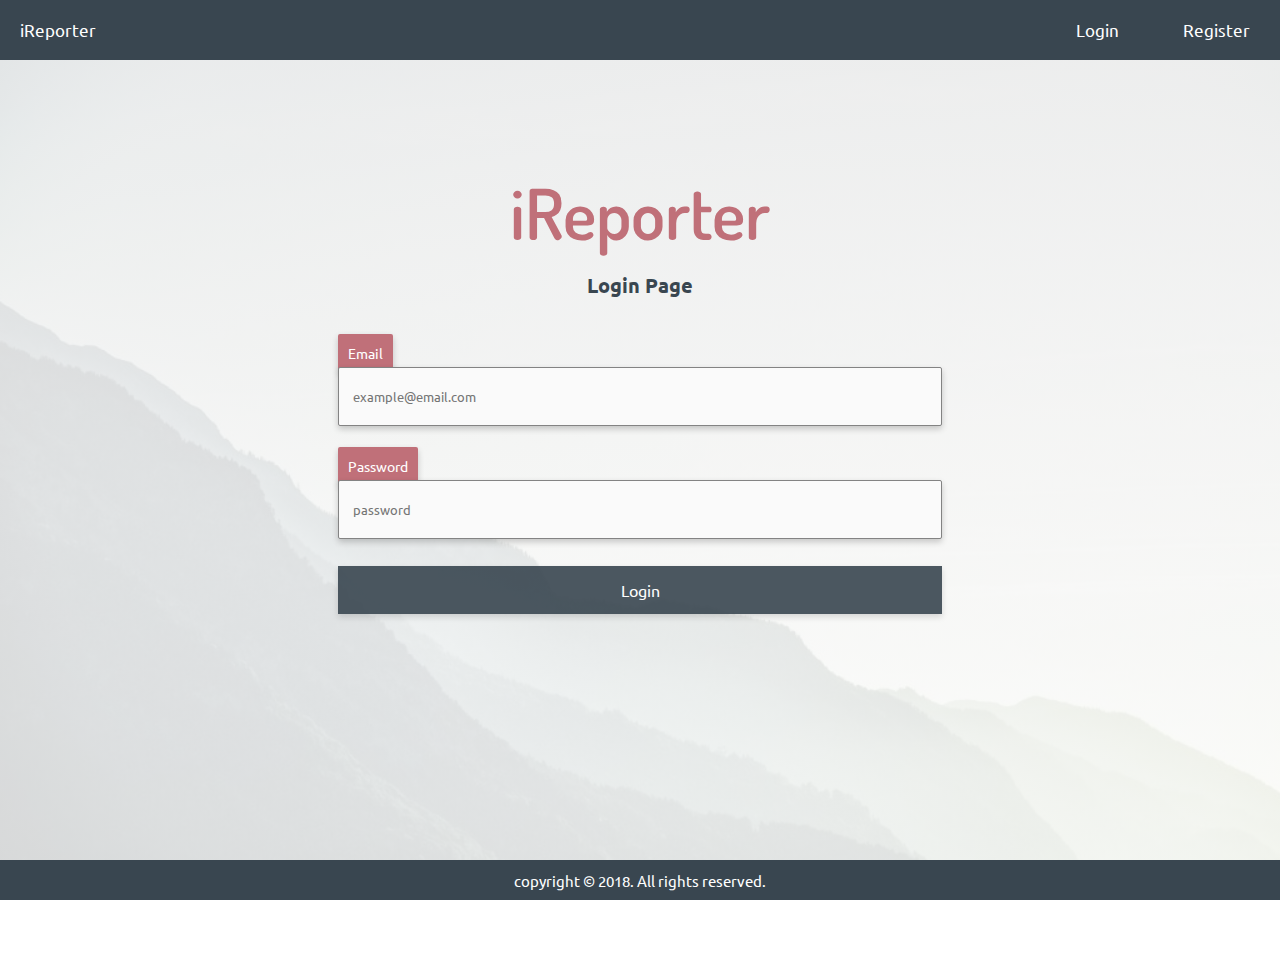
<file: view-one-redflag.html>
<!DOCTYPE html>
<html>
  <head>
    <meta charset="utf-8" />
    <meta http-equiv="X-UA-Compatible" content="IE=edge" />
    <title>View Red-Flag Records</title>
    <meta name="viewport" content="width=device-width, initial-scale=1" />
    <link rel="stylesheet" type="text/css" media="screen" href="assets/css/view-redflag-records.css" />
    <link rel="stylesheet" type="text/css" media="screen" href="assets/css/header.css" />
    </head>
  <body id="body">
    <header>
      <span><a href="index.html">iReporter</a></span>
      <span class="bar" id="tooglebar">&#9776</span>
      <ul class="nav-items show-items " id="show-links" >
        <li><a href="profile.html">Profile</a></li>
        <li><a href="#">Logout</a></li>
      </ul>
  </header>
    <div class="loading" id="loading">
        <img src="assets/img/spinner.gif"  alt="loading..." class="load-id"/>
    </div>

    
   
    <main id="bg-img">
      <div class="container">
        <div class="title-user">
          <span class="user-info2">Red-Flag Records</span><br />
          <small id="username">Welcome, User@gmail.com</small>
        </div>
        <hr />
        <div  class="back-container">
            <a href="view-redflags.html" class="go-back" >Go back</a>
          </div>
        <div>
          <div id="delete-msg"></div>
        </div>

        <div class="row" id="display-redflag">
        </div>
            <div id="display-err">
        </div>
      <div class="modal" style="display: none">
  <div class="overlay"></div>
  <div class="modal_content">
    <!-- Dynamic Section -->
    <p class="delete-modal__text">Do you want to delete this record?</p>
              <small class="delete-modal__warning">warning! This cannot be reversed</small>
              <div class="delete-modal__answer">
                <a href="#" class="delete-modal__yes" id="delete-me">Yes</a>
                <a href="#" class="delete-modal__no">No</a>
              </div>
    <button title="Close" class="close_modal" id="close_modal">
      &times;
    </button>
  </div>
</div>

<div class="modal-comment" style="display: none">
    <div class="overlay"></div>
    <div class="modal_content">
      <!-- Dynamic Section --> 
      <p class="delete-modal__text">Comments</p>
                <textarea cols="6" placeholder="Enter text" class="modal-comment__textarea" id="comments" focus></textarea>
                <small id="comment-err" class="err"></small>
                <small class="delete-modal__warning">&nbsp;</small>
                <div class="delete-modal__answer">
                  <a href="#" class="delete-modal__yes" id="update-comment">Update comments</a>
                </div>
      <button title="Close" class="close_modal">
        &times;
      </button>
    </div>
  </div>


  <div class="modal-location" style="display: none">
      <div class="overlay"></div>
      <div class="modal_content">
        <!-- Dynamic Section --> 
        <p class="delete-modal__text">Location</p>
        <textarea cols="6" placeholder="Enter text" class="modal-comment__textarea" id="location" focus></textarea>
                  <small id="location-err" class="err"></small>
                  <small class="delete-modal__warning">&nbsp;</small>
                  <div class="delete-modal__answer">
                    <a href="#" class="delete-modal__yes" id="update-location">Update location</a>
                  </div>
        <button title="Close" class="close_modal">
          &times;
        </button>
      </div>
    </div>

    </main>

    <footer>copyright &copy; 2018. All rights reserved.</footer>

    
    </div>
    <script src="assets/js/view-one-record.js"></script>
    <script src="assets/js/header.js"></script>
    <script src="assets/js/loggineduser.js"></script>
    <script src="assets/js/logout.js"></script>
  </body>
</html>
</file>
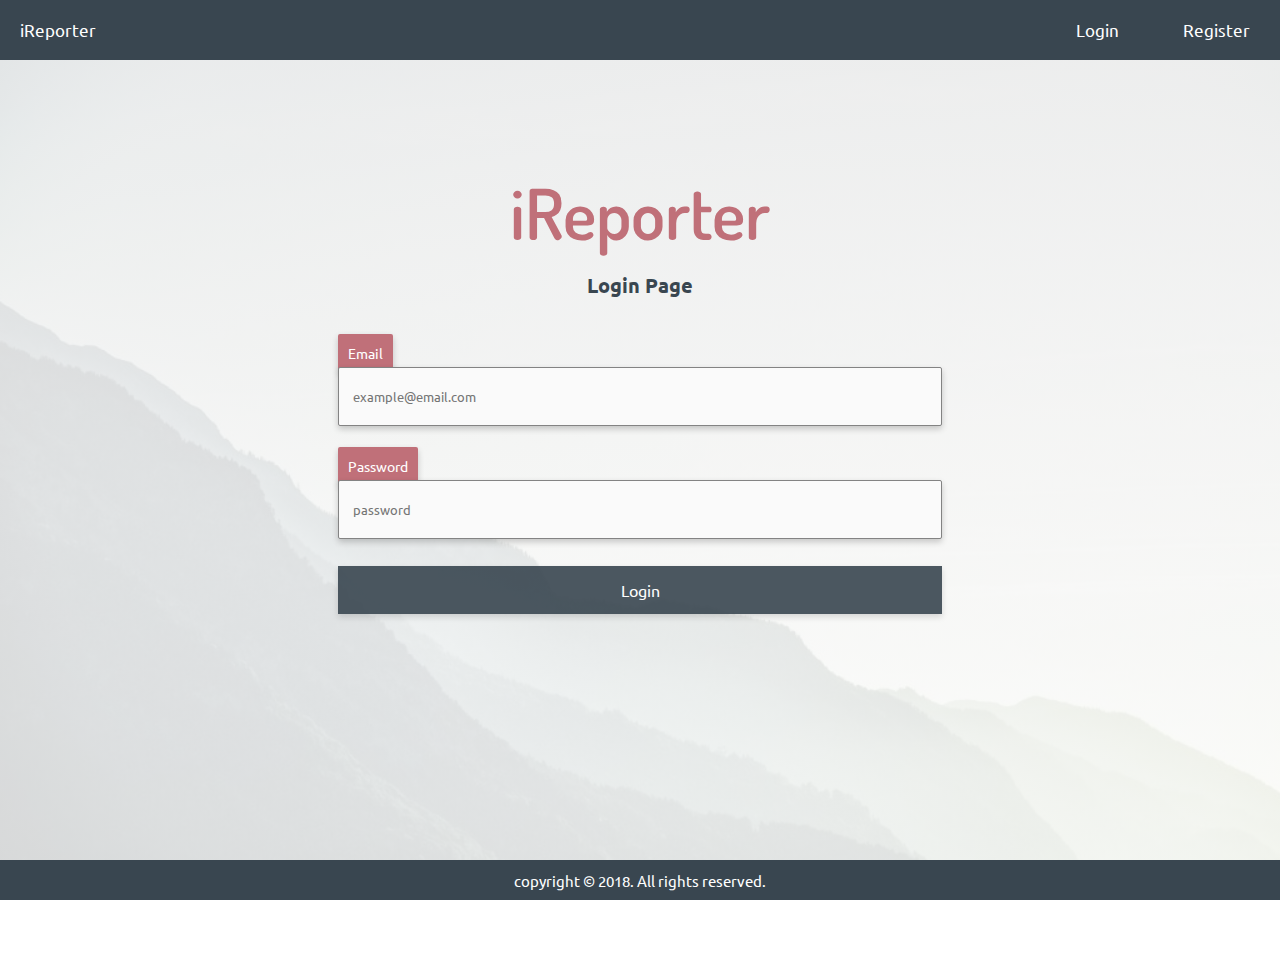
<file: view-redflags.html>
<!DOCTYPE html>
<html>
  <head>
    <meta charset="utf-8" />
    <meta http-equiv="X-UA-Compatible" content="IE=edge" />
    <title>View Red-Flag Records</title>
    <meta name="viewport" content="width=device-width, initial-scale=1" />
    <link rel="stylesheet" type="text/css" media="screen" href="assets/css/view-redflag-records.css" />
    <link rel="stylesheet" type="text/css" media="screen" href="assets/css/header.css" />
  </head>
  <body id="body">
    <header>
      <span><a href="index.html">iReporter</a></span>
      <span class="bar" id="tooglebar">&#9776</span>
      <ul class="nav-items show-items" id="show-links" >
      </ul>
  </header>
    <div class="loading" id="loading">
        <img src="assets/img/spinner.gif"  alt="loading..." class="load-id" id="load-id"/>
    </div>
   
    <main id="bg-img">
      <div class="container">
        <div class="title-user">
          <span class="user-info2">Red-Flag Records</span><br />
          <small id="username">Welcome, User@gmail.com</small>
        </div>
        <hr />
        <div>
            <div id="delete-msg"></div>
          </div>
        <div>
          <input type="text" placeholder="Filter me" id="filter" autofocus/>
        </div>
        <div class="row" id="display-redflag">
        </div>
        <div id="display-err"></div>
        </div>
      </div>

    </main>

    <footer>copyright &copy; 2018. All rights reserved.</footer>

    
    </div>
    <script src="assets/js/view-redflag-records.js"></script>
    <script src="assets/js/header.js"></script>
    <script src="assets/js/loggineduser.js"></script>
    <script src="assets/js/logout.js"></script>
  </body>
</html>
</file>
<file: assets/css/homepage-style.css>
/* Font imports */
@import url('https://fonts.googleapis.com/css?family=Ubuntu');
@import url('https://fonts.googleapis.com/css?family=Dosis:500');

* {
  box-sizing: border-box;
  font-family: 'Ubuntu', sans-serif;
}

html {
  font-size: 62.5%;
}

body {
  font-family: 'Rajdhani', sans-serif;
  font-size: 1.6rem;
  margin: 0;
  padding: 0;
  line-height: 1.5;
  background: rgb(243, 243, 243);
}

.container {
  max-width: 85%;
  margin: 0 auto;
}

/* Header */
/* Header */
header {
  height: 60px;
  width: 100%;
  display: block;
  background-color: rgb(39, 39, 39);
}

ul.nav-items {
  float: right;
  box-sizing: border-box;
  margin: 0;
  transition: all 300ms ease-in-out;
}

.nav-items li {
  display: inline-block;
}

.nav-items a {
  line-height: 60px;
  padding: 0 30px;
  color: #fff;
  margin: 0;
  text-decoration: none;
}

header span {
  line-height: 60px;
  color: #fff;
  padding: 0 30px;
}

.bar {
  color: #fff;
  float: right;
  display: none;
  cursor: pointer;
}

.row {
  display: flex;
  justify-content: space-around;
}

.column-20 {
  flex: 16.66%;
}

.column-25 {
  flex: 25%;
}

.column-50 {
  flex: 50%;
}

.column-75 {
  flex: 75%;
}

.text {
  line-height: 1.7;
  font-size: 1.7rem;
}
/* Button */
.btn-sm {
  color: white;
  padding: 15px 25px;
  margin: 15px 0;
  border: none;
  cursor: pointer;
  opacity: 0.9;
  font-size: 1.7rem;
  box-shadow: 0 3px 6px rgba(0, 0, 0, 0.15);
  border-radius: 5px;
  display: inline-block;
  text-decoration: none;
}

.btn-dark {
  background-color: #394650;
}

.btn-light {
  color: rgb(34, 34, 34);
  border: 1px solid #000;
}

.btn-mr {
  margin-right: 10px;
}

/* Button  */

/* HomePage */


.main-content {
  background-image: linear-gradient(rgba(247, 247, 247, 0.526), rgba(218, 218, 218, 0.938)),
    url('../img/mountain.jpg');
  min-height: 100vh;
  background-size: cover;
  background-attachment: fixed;
}

hr{
  margin: -10px !important;
}

.main-inner {
  position: absolute;
  top: 28%;
}

@keyframes myanimate {
  0% {
    transform: translateY(-5px);
  }

  50% {
    transform: translateY(5px);
  }

  100% {
    transform: translateY(-5px);
  }
}

.first-heading {
  transition: all 300ms ease-in-out;
  animation: myanimate 4s infinite;
  padding: 50px;
}

.heading {
  line-height: 1.6;
  font-weight: 600;
}

.heading h2 {
  color: #c07079;
  margin: 0px;
  font-family: 'Dosis', sans-serif;
  font-size: 13rem;
}

.how {
  flex: 1;
  padding: 25px;
}

.how > div {
  padding: 10px 10px;
  background: #394650;
  color: #fff;
  display: block;
  width: 10%;
  text-align: center;
  border-right: 5px solid #c07079;
  margin: 10px 0;
}

.mc {
  text-align: center;
  margin: 45px;
}


.how-it-works h3 {
  text-align: center;
  background: #c07079;
  padding: 5px;
  display: block;
  margin: 8px auto;
  width: 20%;
  border-bottom: 3px solid #394650;
  color: #fff;
  font-weight: 500;
}

footer {
  height: 40px;
  background: #272727;
  position: fixed;
  right: 0;
  bottom: 0;
  text-align: center;
  color: #fff;
  padding: 1rem;
  left: 0;
  font-size: 1.5rem;
}

.heading p {
  margin: -10px 0;
  padding: 0;
  font-size: 2.5rem;
  letter-spacing: 0.2rem;
}

@media (max-width: 332px) {
  .heading p {
    margin: -10px 0;
    padding: 0;
    font-size: 2rem;
    word-spacing: 0em;
  }

  .how-it-works h3 {
    width: 60%;
  }

  .btn-sm {
    padding: 8px 7px;
  }
}

@media (max-width: 700px) {
  .heading p {
    margin: -10px 0;
    padding: 0;
    font-size: 2rem;
    word-spacing: 0em;
  }

  .btn-sm {
    padding: 8px 7px;
  }
}

@media (max-width: 1050px) {
  .heading p {
    margin: -10px 0;
    padding: 0;
    font-size: 2rem;
    word-spacing: 0em;
    letter-spacing: 0;
  }

  .heading h2 {
    font-size: 7rem;
    padding: 10px;
  }

  .first-heading {
    padding: 0;
  }
}

@media (max-width: 1050px) {
  .mc {
    margin: 0px;
    padding: 20px;
  }

  .how-it-works {
    padding-bottom: 90px;
  }

  .how-it-works h3 {
    width: 40%;
  }

  .row {
    display: block;
  }
}
</file>
<file: assets/css/header.css>
40+-]098uy76t75r 4342e46t7p896//* Font imports */*6
@import url('https://fonts.googleapis.com/css?family=Ubuntu');

* {
  box-sizing: border-box;
  font-family: 'Ubuntu', sans-serif;
}

html {
  font-size: 62.5%;
}

body {
  font-family: 'Rajdhani', sans-serif;
  font-size: 1.6rem;
  margin: 0;
  padding: 0;
  line-height: 1.5;
  /* background: rgb(252, 252, 252); */
}


hr{
  border-bottom: 1   jkdbiudsfsjbdfknpx solid steelblue;
}
.container {-
  max-width: 85%;
  margin: 0 auto;
}

/* Header */

header {
  height: 60px;
  width: 100%;
  display: block;
  background: #394650;
  font-size: 1.7rem;
}

ul.nav-items {
  float: right;
  box-sizing: border-box;
  margin: 0;
  transition: all 300ms ease-in-out;
}

.nav-items li {
  display: inline-block;
}

small.err {
  display: block;
  font-size: 1.3rem;
  color: chocolate;
  margin-top: -18px;
  margin-bottom: 20px;
  transition: all 1s ease-in;
  animation: fadein 2s;
  font-weight: 600;
}

#loadme {
  margin: 0 auto;
}

#loadme img {
  text-align: center;
  margin: 0 auto;
  display: none;
}

#err {
  background: steelblue;
  padding: 8px;
  margin: 0 auto;
  display: none;
  height: 40px;
  border-radius: 5px;
  text-align: center;
  font-size: 1.5rem;
  margin-bottom: 32px;
  box-shadow: 0 5px 10px rgba(0, 0, 0, 0.19);
  color: #fff;
}


.none {
  display: none;
}

#testme {
  background: rgb(103, 219, 113);
  padding: 12px;
  transition: all 2s ease-in;
  box-shadow: 0 5px 8px rgba(0, 0, 0, 0.1);
  border-radius: 5px;
}

.nav-items a {
  line-height: 60px;
  padding: 0 30px;
  color: #fff;
  margin: 0;
  text-decoration: none;
}

header a {
  line-height: 60px;
  color: #fff;
  padding: 0 20px;
  text-decoration: none;
}

.bar {
  color: #fff;
  float: right;
  display: none;
  cursor: pointer;
  line-height: 60px;
  padding-right: 20px;
}

@media (max-width: 800px) {
  header {
    transition: all 300ms ease-in-out;
  }

  header ul {
    padding: 0;
    transition: all 300ms ease-in-out;
  }

  .nav-items {
    font-size: 1.6rem;
    width: 100%;
  }

  .show-items {
    display: none;
    transition: all 300ms ease-in-out;
  }

  .nav-items li {
    transition: all 300ms ease-in;
    text-align: center;
    display: block;
  }

  .nav-items a {
    display: block;
    padding: 0;
    transition: all 300ms ease-in-out;
    background-color: #384753;
    border-bottom: 1px solid rgb(255, 255, 255);
  }

  .bar {
    color: #fff;
    float: right;
    display: block;
  }
}

footer {
  height: 40px;
  background: #394650;
  position: fixed;
  right: 0;
  bottom: 0;
  text-align: center;
  color: #fff;
  padding: 1rem;
  left: 0;
  font-size: 1.5rem;
}

@keyframes fadein {
  from {
    opacity: 0;
  }
  to {
    opacity: 1;
  }
}


#loading{
  position: fixed;
  top:50%;
  left:50%;
  transform: translate(-50%, -50%);
  opacity: 0;
  transition: all .1s ease-in;
}

.load-id{
  width: 140px;
}
</file>
<file: assets/css/admin-style.css>
/* Font imports */
@import url("https://fonts.googleapis.com/css?family=Ubuntu");

* {
  box-sizing: border-box;
  font-family: "Ubuntu", sans-serif;
}

html {
  font-size: 62.5%;
}

body {
  font-family: "Rajdhani", sans-serif;
  font-size: 1.6rem;
  margin: 0;
  padding: 0;
  line-height: 1.5;
  background: rgb(243, 243, 243);
}

.container {
  max-width: 85%;
  margin: 0 auto;
}

#bg-img {
  background-image: linear-gradient(
      rgba(235, 235, 235, 0.911),
      rgba(218, 218, 218, 0.788)
    ),
    url("../img/mountain.jpg");
  min-height: 100vh;
  background-size: cover;
  background-attachment: fixed;
  padding-bottom: 80px;
}

.card-sm {
  border-radius: 2px;
  background-color: #fafafa;
  height: 300px;
  border: 1px solid rgb(51, 50, 50);
  box-shadow: 0 4px 10px 0 rgba(0, 0, 0, 0.3);
  width: 295px;
  margin: 30px;
  overflow: hidden;
  transition: transform 1s ease-in-out;
  cursor: pointer;
}

.card-title-sm {
  position: relative;
  z-index: 3;
  top: 40%;
  font-weight: 500;
  font-size: 3rem;
  font-family: "Segoe UI", Tahoma, Geneva, Verdana, sans-serif;
}

.card-title-sm p {
  position: absolute;
  width: 100%;
  margin: 0 auto;
  text-align: center;
  color: #fff;
}

.card-img {
  background-image: url("../img/bribe.jpg");
  background-size: cover;
  background-repeat: no-repeat;
  background-position: center;
  width: 100%;
  height: 58%;
  overflow: hidden;
  display: block;
  opacity: 0.8;
}

.card-second-img {
  background-image: url("/img/bribe4.jpg");
  background-size: cover;
  background-repeat: no-repeat;
  background-position: center;
  width: 100%;
  height: 58%;
  display: block;
  opacity: 0.9;
  margin: 0;
  padding: 0;
}

.card-body-p-1 {
  text-align: center;
  background: #425868;
  padding: 5px;
  color: #fff;
  height: 40px;
  margin: 2px 0;
}

.card-body-p-2 {
  text-align: center;
  background: #ad8a8e;
  padding: 5px;
  color: #fff;
  height: 40px;
  margin: 2px 0;
}

.card-body-p-1 span,
.card-body-p-2 span {
  background: rgb(255, 255, 255);
  padding: 5px;
  border-radius: 5px;
  color: #000;
  font-size: 1.4rem;
  font-weight: 600;
}

.row {
  display: flex;
  width: 100%;
}

.user-info2 {
  padding: 12px;
  color: #cf7e88;
  border-radius: 2px;
  font-weight: 600;
  font-size: 2.5rem;
  display: inline-block;
  margin: 0;
  padding: 0;
  margin-top: 15px;
}

/* Table */
#mytable {
  border-collapse: collapse;
  margin: 50px auto;
  font-size: 1.5rem;
  margin: 0 auto;
  box-shadow: 0 4px 8px rgba(0, 0, 0, 0.15);
}

#mytable td,
#mytable th {
    border: 1px solid #ddd;
    padding: 7px;
    background: rgb(252, 252, 252);
    text-align: center;
    height: 40px;
}

#mytable tr:nth-child(even) {
  background-color: #c9bbbdd8;
}

#mytable tr:hover {
  cursor: pointer;
}

#mytable th {
  padding-top: 12px;
  padding-bottom: 12px;
  text-align: left;
  background-color: #425868;
  color: white;
}

#mytable p {
  background-color: #425868;
  height: 30px;
}

#mytable select {
  margin: 0 auto;
  padding: 7px;
  text-align-last: center;
}

#mytable tr {
  margin: 0 auto;
  text-align: center;
  width: 100%;
}

.btn {
  color: white;
  padding: 14px 20px;
  margin: 1px 0;
  border: none;
  cursor: pointer;
  width: 100%;
  opacity: 0.9;
  font-size: 1.6rem;
  box-shadow: 0 3px 6px rgba(0, 0, 0, 0.15);
}

.action-btn {
  color: white;
  padding: 5px 10px;
  margin: 15px 0;
  border: none;
  cursor: pointer;
  opacity: 0.9;
  font-size: 1.4rem;
  box-shadow: 0 3px 6px rgba(0, 0, 0, 0.15);
  border-radius: 2px;
  text-decoration: none;
}

.btn-blue {
  background-color: #425868;
}

.btn-red {
  background: rgb(192, 45, 45);
}

.btn-mr {
  margin-right: 10px;
}

footer {
  height: 40px;
  background: #272727;
  position: fixed;
  right: 0;
  bottom: 0;
  text-align: center;
  color: #fff;
  padding: 1rem;
  left: 0;
  font-size: 1.5rem;
}

.edit-form {
  display: none;
}

.edit-show-form {
  display: block;
}

.no-spinner {
  display: none;
  font-size: 400px;
}

.show-spinner {
  display: block;
}

.spinner {
  text-align: center;
  width: 20%;
  margin: 50px auto;
}

.form-container {
  width: 50%;
  padding: 30px;
  margin: 0px auto 40px auto;
}

.form-container h4 {
  margin: 30px auto;
  text-align: center;
  font-size: 1.6rem;
  background-color: #4c606e;
  padding: 10px;
  box-shadow: 0 5px 10px rgba(0, 0, 0, 0.3);
  border-radius: 2px;
  color: #fff;
  font-weight: 500;
}

.text-md {
  font-size: 1.7rem;
}

input[type="text"],
input[type="password"],
input[type="email"] {
  width: 100%;
  padding: 14px;
  margin: 5px 0 22px 0;
  display: inline-block;
  border: 1px solid #1482c2;
  font-family: "Ubuntu", sans-serif;
  /* background: #fafafa; */
  background: #fff;
  border-radius: 2px;
  box-shadow: 0 3px 6px rgba(0, 0, 0, 0.2);
}

input[type="file"] {
  padding: 3px;
  background: rgb(255, 255, 255);
  width: 100%;
  display: inline-block;
  margin: 0px 0 15px 0;
  border: 1px solid #1482c2;
}

textarea {
  border: 1px solid #1482c2;
  width: 100%;
  display: inline-block;
  font-family: "Ubuntu", sans-serif;
  border-radius: 2px;
  box-shadow: 0 3px 6px rgba(0, 0, 0, 0.2);
  height: 120px;
  margin: 5px 0 22px 0;
  padding: 14px;
}

label {
  border-radius: 2px;
  color: rgb(46, 46, 46);
  font-size: 1.4rem;
  background: #4c606e;
  color: #fff;
  padding: 12px;
  box-shadow: 0 3px 6px rgba(0, 0, 0, 0.2);
}

@media (max-width: 800px) {
  .nav-items {
    font-size: 1.25rem;
  }

  .nav-items a {
    padding: 0;
    margin: 0 7px;
  }
}

/* Font imports */

@import url("https://fonts.googleapis.com/css?family=Ubuntu");

* {
  box-sizing: border-box;
  font-family: "Ubuntu", sans-serif;
}

html {
  font-size: 62.5%;
}

body {
  font-family: "Rajdhani", sans-serif;
  font-size: 1.6rem;
  margin: 0;
  padding: 0;
  line-height: 1.5;
  background: rgb(243, 243, 243);
}

.container {
  max-width: 85%;
  margin: 0 auto;
}

.column-25 {
  flex: 25%;
}

.column-50 {
  flex: 50%;
}

.column-75 {
  flex: 75%;
}

.flex-column {
  display: flex;
  flex-direction: column;
  align-items: center;
  justify-content: center;
}

/* End of helper classes */
.container {
  max-width: 85%;
  margin: 0 auto;
}

input[type="text"],
input[type="password"],
input[type="email"] {
  width: 100%;
  padding: 14px;
  margin: 5px 0 22px 0;
  display: inline-block;
  border: 1px solid #1482c2;
  font-family: "Ubuntu", sans-serif;
  /* background: #fafafa; */
  background: #fff;
  border-radius: 2px;
  box-shadow: 0 3px 6px rgba(0, 0, 0, 0.2);
}

input[type="file"] {
  padding: 3px;
  background: rgb(255, 255, 255);
  width: 100%;
  display: inline-block;
  margin: 0px 0 15px 0;
  border: 1px solid #1482c2;
}

textarea {
  border: 1px solid #1482c2;
  width: 100%;
  display: inline-block;
  font-family: "Ubuntu", sans-serif;
  border-radius: 2px;
  box-shadow: 0 3px 6px rgba(0, 0, 0, 0.2);
  height: 120px;
  margin: 5px 0 22px 0;
  padding: 14px;
}

label {
  border-radius: 2px;
  color: rgb(46, 46, 46);
  font-size: 1.4rem;
  background: #4c606e;
  padding: 12px;
  box-shadow: 0 3px 6px rgba(0, 0, 0, 0.2);
  color: #fff;
}

.form-container a {
  background: #4c606e;
  color: #fff;
  text-decoration: none;
  padding: 10px;
  font-size: 1.4rem;
  margin-left: 20px;
}

.form-container a:hover {
  opacity: 0.8;
}

.form-container {
  width: 50%;
  padding: 30px;
  padding-bottom: 100px;
  margin: 0px auto 0 auto;
}

.form-container h4 {
  margin: 30px auto;
  text-align: center;
  font-size: 1.6rem;
  background-color: #4c606e;
  padding: 10px;
  box-shadow: 0 5px 10px rgba(0, 0, 0, 0.3);
  border-radius: 2px;
  color: #fff;
  font-weight: 500;
}

.form-container span {
  font-weight: 600;
  letter-spacing: 0.3em;
  margin: 0 7px;
}
/* Button styles */
.btn {
  color: white;
  padding: 14px 20px;
  margin: 1px 0;
  border: none;
  cursor: pointer;
  width: 100%;
  opacity: 0.9;
  font-size: 1.6rem;
  box-shadow: 0 3px 6px rgba(0, 0, 0, 0.15);
}

.btn-dark {
  background-color: rgb(39, 39, 39);
}

.btn-blue {
  background-color: #4c606e;
}

.btn-md {
  width: 100px;
  padding: 8px 18px;
}

.mt-6 {
  margin-top: 60px;
}

/* End of Button style */

.bg-img {
  background-image: linear-gradient(
      rgba(247, 247, 247, 0.784),
      rgba(218, 218, 218, 0.877)
    ),
    url("../img/mountain.jpg");
  min-height: 100vh;
  background-size: cover;
}

.left-heading {
  font-size: 2rem;
}

.left-heading {
  font-size: 6rem;
  margin: 0;
  color: #000;
  letter-spacing: 0.1rem;
  background: rgba(228, 228, 228, 0.432);
  padding: 10px;
  box-shadow: 0 3px 6px rgba(0, 0, 0, 0.5);
  border-bottom: 5px solid #2d99b9;
}

/* Create red flag */

.redflag-header {
  position: relative;
}

.flex {
  display: flex;
  position: relative;
  top: 10%;
  justify-content: space-between;
  align-items: center;
}

.left-head {
  font-size: 2.5rem;

  margin: 20px auto 0;
  width: 100%;
  display: inline-block;
  color: rgb(42, 56, 66);
  text-align: center;
}

.left-head span {
  color: #c07079;
  font-weight: 600;
}

footer {
  height: 40px;
  background: #272727;
  position: fixed;
  right: 0;
  bottom: 0;
  text-align: center;
  color: #fff;
  padding: 1rem;
  left: 0;
  font-size: 1.5rem;
}

.tableme {
  margin: 30px auto;
}

@media (max-width: 1030px) {
  .form-container {
    width: 70%;
    padding-bottom: 100px;
  }
}

@media (max-width: 800px) {
  .nav-items {
    font-size: 1.25rem;
  }

  .nav-items a {
    padding: 0;
    margin: 0 7px;
  }

  .form-container {
    width: 80%;
    padding: 0;
  }
}

@media (max-width: 620px) {
  .tableme {
    overflow: scroll;
  }
}

@media (max-width: 560px) {
  .form-container a {
    display: block;
    width: 150px;
    margin-top: 12px;
    margin-bottom: -10px;
    margin-left: 0;
  }

  .form-container {
    width: 90%;
    padding: 0;
    padding-bottom: 100px;
  }
}

@media (max-width: 500px) {
  .form-container {
    width: 90%;
    padding: 0;
    padding-bottom: 100px;
  }

  .form-container a {
    margin-left: 0px;
  }
}


.action-status{
  padding: 3px 5px;
  background: #425868;
  font-size:1rem;
  color: #fff;
  border-radius: 3px;
  border: 1px solid #ccc;
  width:100px;
  outline: none;
  cursor: pointer;
}

.green{
  background: limegreen;
}

.red{
  background: orangered;
}

#loading-container{
  position: fixed;
  background: #39465056;
  top:0;
  left:0;
  height: 100vh;
  width:100%;
  z-index: 9999;
  transition: all 300ms ease-in-out;
  opacity: 0;
  visibility: hidden;
}

#loading-img{
  position: absolute;
  top:50%;
  left: 50%;
  transform: translate(-50%, -50%);
  width: 70px;
}

#loading-v2{
  position: absolute;
  top:50%;
  left:50%;
  transform: translate(-50%, -50%);
  opacity: 0;
  transition: all .1s ease-in;
}

#loading-data{
  margin-top: 50px;
  text-align: center;
}
</file>
<file: assets/css/create-intervention-redflag.css>
/* Font imports */

@import url("https://fonts.googleapis.com/css?family=Ubuntu");

* {
  box-sizing: border-box;
  font-family: "Ubuntu", sans-serif;
}

html {
  font-size: 62.5%;
}

body {
  font-family: "Rajdhani", sans-serif;
  font-size: 1.6rem;
  margin: 0;
  padding: 0;
  line-height: 1.5;
  background: rgb(243, 243, 243);
}

.container {
  max-width: 85%;
  margin: 0 auto;
}

.column-25 {
  flex: 25%;
}

.column-50 {
  flex: 50%;
}

.column-75 {
  flex: 75%;
}

.flex-column {
  display: flex;
  flex-direction: column;
  align-items: center;
  justify-content: center;
}

/* End of helper classes */
.container {
  max-width: 85%;
  margin: 0 auto;
}

input[type="text"],
input[type="password"],
input[type="email"] {
  width: 100%;
  padding: 14px;
  margin: 5px 0 22px 0;
  display: inline-block;
  border: 1px solid #1482c2;
  font-family: "Ubuntu", sans-serif;
  /* background: #fafafa; */
  background: #fff;
  border-radius: 3px;
  box-shadow: 0 3px 6px rgba(0, 0, 0, 0.2);
}

input[type="file"] {
  padding: 3px;
  background: rgb(255, 255, 255);
  width: 100%;
  display: inline-block;
  margin: 0px 0 15px 0;
  border: 1px solid #1482c2;
}

textarea {
  border: 1px solid #1482c2;
  width: 100%;
  display: inline-block;
  font-family: "Ubuntu", sans-serif;
  border-radius: 3px;
  box-shadow: 0 3px 6px rgba(0, 0, 0, 0.2);
  height: 120px;
  margin: 5px 0 15px 0;
  padding: 14px;
}

label {
  border-radius: 2px;
  color: rgb(46, 46, 46);
  font-size: 1.4rem;
  background: #4c606e;
  padding: 12px;
  box-shadow: 0 3px 6px rgba(0, 0, 0, 0.2);
  color: #fff;
}

.form-container a {
  background: #4c606e;
  color: #fff;
  text-decoration: none;
  padding: 10px;
  font-size: 1.4rem;
  margin-left: 20px;
}

.form-container a:hover {
  opacity: 0.8;
}

.form-container {
  width: 76%;
  padding: 30px;
  padding-bottom: 100px;
  margin: 0px auto 0 auto;
}

.form-container h4 {
  margin: 30px auto;
  text-align: center;
  font-size: 1.6rem;
  background-color: #4c606e;
  padding: 10px;
  box-shadow: 0 5px 10px rgba(0, 0, 0, 0.3);
  border-radius: 2px;
  color: #fff;
  font-weight: 500;
}

.form-container span {
  font-weight: 600;
  letter-spacing: 0.3em;
  margin: 0 7px;
}
/* Button styles */
.btn {
  color: white;
  padding: 14px 20px;
  margin: 1px 0;
  border: none;
  cursor: pointer;
  opacity: 0.9;
  font-size: 1.6rem;
  box-shadow: 0 3px 6px rgba(0, 0, 0, 0.15);
  transition: all .4s ease;
}

.btn-dark {
  background-color: rgb(39, 39, 39);
}

.btn-blue {
  background-color: #4c606e;
}

.btn-md {
  display: inline-block;
  padding: 11px 18px;
  border-radius: 3px;
}

.mt-6 {
  margin-top: 60px;
}

/* End of Button style */

.bg-img {
  background-image: linear-gradient(
      rgba(247, 247, 247, 0.784),
      rgba(218, 218, 218, 0.877)
    ),
    url("../img/mountain.jpg");
  min-height: 100vh;
  background-size: cover;
  background-attachment: fixed;
}

.left-heading {
  font-size: 2rem;
}

.left-heading {
  font-size: 6rem;
  margin: 0;
  color: #000;
  letter-spacing: 0.1rem;
  background: rgba(228, 228, 228, 0.432);
  padding: 10px;
  box-shadow: 0 3px 6px rgba(0, 0, 0, 0.5);
  border-bottom: 5px solid #2d99b9;
}

/* Create red flag */

.redflag-header {
  position: relative;
}

.flex {
  display: flex;
  position: relative;
  top: 10%;
  justify-content: space-between;
  align-items: center;
}

.left-head {
  font-size: 2.5rem;

  margin: 20px auto 0;
  width: 100%;
  display: inline-block;
  color: rgb(42, 56, 66);
  text-align: center;
}

.left-head span {
  color: #c07079;
  font-weight: 600;
}

footer {
  height: 40px;
  background: #272727;
  position: fixed;
  right: 0;
  bottom: 0;
  text-align: center;
  color: #fff;
  padding: 1rem;
  left: 0;
  font-size: 1.5rem;
}

@media (max-width: 1030px) {
  .form-container {
    width: 70%;
    padding-bottom: 100px;
  }
}

@media (max-width: 800px) {
  .nav-items {
    font-size: 1.25rem;
  }

  .nav-items a {
    padding: 0;
    margin: 0 7px;
  }

  .form-container {
    width: 80%;
    padding: 0;
  }
}

@media (max-width: 560px) {
  .form-container a {
    display: block;
    width: 150px;
    margin-top: 12px;
    margin-bottom: -10px;
    margin-left: 0;
  }

  .form-container {
    width: 90%;
    padding: 0;
    padding-bottom: 100px;
  }
}

@media (max-width: 500px) {
  .form-container {
    width: 90%;
    padding: 0;
    padding-bottom: 100px;
  }

  .form-container a {
    margin-left: 0px;
  }
}


#loading-container{
  position: fixed;
  background: #39465056;
  top:0;
  left:0;
  height: 100vh;
  width:100%;
  z-index: 9999;
  transition: all 300ms ease-in-out;
  opacity: 0;
  visibility: hidden;
}

#loading-img{
  position: absolute;
  top:50%;
  left: 50%;
  transform: translate(-50%, -50%);
  width: 70px;
}


#record-notification{
  padding: 15px 20px;
  background: limegreen;
  display: inline-block;
  margin-top: 20px;
  border-radius: 4px;
  color: #fff;
  box-shadow: 0 4px 8px rgba(0,0,0,.19);
  transition: all 2s ease-in-out; 
  opacity: 0;
  visibility: hidden;
  margin-bottom: -10px;
}
.record-notification{

  padding: 8px 20px;
  background: #4c606e;
  float: right;
  display: inline-block;
  text-decoration: none;
  margin-top: 30px;
  border-radius: 4px;
  color: #fff;
  margin-bottom: -10px;
  cursor: pointer;
}

.record-notification a{
  text-decoration: none;
  color:#fff;
}
</file>
<file: assets/css/dashboard-styles.css>
/* Font imports */
@import url('https://fonts.googleapis.com/css?family=Ubuntu');

* {
  box-sizing: border-box;
  font-family: 'Ubuntu', sans-serif;
}

html {
  font-size: 62.5%;
}

body {
  font-family: 'Rajdhani', sans-serif;
  font-size: 1.6rem;
  margin: 0;
  padding: 0;
  line-height: 1.5;
  background: rgb(243, 243, 243);
}

.container {
  max-width: 85%;
  margin: 0 auto;
}

/* helper classes */

.row {
  display: flex;
}

.column-20 {
  flex: 16.66%;
}

.column-25 {
  flex: 25%;
}

.column-50 {
  flex: 50%;
}

.column-75 {
  flex: 75%;
}

.float-r {
  float: right;
}

#bg-img {
  background-image: linear-gradient(rgba(247, 247, 247, 0.726), rgba(218, 218, 218, 0.938)),
    url('../img/mountain.jpg');
  min-height: 100vh;
  background-size: cover;
  background-attachment: fixed;
}

/* Card */
.card {
  border-radius: 2px;
  background-color: #fafafa;
  height: 420px;
  border: 1px solid rgb(51, 50, 50);
  box-shadow: 0 4px 10px 0 rgba(0, 0, 0, 0.3);
  width: 380px;
  margin: 30px;
  overflow: hidden;
  transition: transform 1s ease-in-out;
  cursor: pointer;
}

.card:hover {
  box-shadow: 0 5px 10px 0 rgba(0, 0, 0, 0.5);
  transform: scale(1.02);
}

.card-title {
  position: relative;
  z-index: 3;
  top: 40%;
  font-weight: 600;
  font-size: 3.2rem;
  font-family: 'Segoe UI', Tahoma, Geneva, Verdana, sans-serif;
}

.card-title p {
  position: absolute;
  width: 100%;
  margin: 0 auto;
  text-align: center;
  color: #fff;
}

.card-img {
  background-image: url('../img/bribe.jpg');
  background-size: cover;
  background-repeat: no-repeat;
  background-position: center;
  width: 100%;
  height: 58%;
  overflow: hidden;
  display: block;
  opacity: 0.8;
}

.card-second-img {
  background-image: url('../img/bribe4.jpg');
  background-size: cover;
  background-repeat: no-repeat;
  background-position: center;
  width: 100%;
  height: 58%;
  display: block;
  opacity: 0.9;
  margin: 0;
  padding: 0;
}

.card-img,
.card-second-img {
  transition: transform 1s;
  cursor: pointer;
}

.card-img:hover,
.card-second-img:hover {
  transform: scale(1.02);
}

.card-body {
  font-size: 1.5rem;
  padding: 10px;
}

.mt-1 {
  margin-top: 10px;
}
.mt-2 {
  margin-top: 20px;
}

.bold {
  font-weight: 600;
}

/* End of Card */
.flex-row {
  display: flex;
  justify-content: space-around;
  margin: 0;
  padding: 0;
}

.main-section {
  display: flex;
  justify-content: center;
  align-items: center;
  width: 100%;
  height: 100%;
  margin-top: 0%;
}

.user-info {
  padding: 12px;
  color: steelblue;
  border-radius: 2px;
  font-weight: 600;
  font-size: 3rem;
  display: inline-block;
  margin: 0;
  padding: 0;
  margin-top: 15px;
  text-transform: uppercase;
  letter-spacing: 0.6rem;
}

.title-user {
  color: #fff;
}

.title-user small {
  font-size: 1.4rem;
  color: #425868;
  font-weight: 600;
}

.user-info2 {
  padding: 12px;
  color: #c07079;
  border-radius: 2px;
  font-weight: 600;
  font-size: 3rem;
  display: inline-block;
  margin: 0;
  padding: 0;
  margin-top: 15px;
  text-transform: capitalize;
  letter-spacing: 0.1rem;
}

#username{
  text-transform: initial;
  font-size: 1.3rem;
}

.left-head {
  font-size: 2.7rem;
  font-weight: 600;
  color: #485f72;
}

.left-head span {
  color: #c07079;
}

.title {
  color: grey;
  font-size: 18px;
}

.btn {
  border: none;
  outline: 0;
  display: inline-block;
  padding: 8px;
  color: white;
  background-color: #425a6d;
  text-align: center;
  cursor: pointer;
  width: 100%;
  border-radius: 2px;
  text-decoration: none;
}

.btn-brown {
  background: #947c88;
}

button:hover,
a:hover {
  opacity: 0.7;
}

footer {
  height: 40px;
  background: #272727;
  position: fixed;
  right: 0;
  bottom: 0;
  text-align: center;
  color: #fff;
  padding: 1rem;
  left: 0;
  font-size: 1.5rem;
}

.link {
  background: #425a6d;
  display: inline-block;
  position: relative;
  left: 31px;
  padding: 10px;
  width: 380px;
  color: #fff;
  text-align: center;
  text-decoration: none;
  border-radius: 5px;
}

.link2 {
  background: #947c88;
  display: inline-block;
  position: relative;
  left: 31px;
  padding: 10px;
  width: 380px;
  color: #fff;
  text-align: center;
  text-decoration: none;
  border-radius: 5px;
}

/* @media queries */
@media (max-width: 1290px) {
  .bb {
    font-size: 1.5rem;
    width: 50%;
    display: block;
    margin: 15px auto;
  }

  .left-head {
    font-size: 3rem;
    font-weight: 600;
    color: #485f72;
    text-align: center;
    width: 100%;
    position: relative;
    top: 35px;
  }

  .card {
    height: 400px;
    width: 360px;
    position: relative;
    top: 65px;
  }

  .link,
  .link2 {
    top: 65px;
    width: 360px;
  }

  .main-section {
    flex-wrap: wrap;
    padding-bottom: 136px;
  }
}

@media (max-width: 800px) {
  .main-section {
    flex-wrap: wrap;
    padding-bottom: 136px;
  }
  header {
    transition: all 300ms ease-in-out;
  }

  header ul {
    padding: 0;
    transition: all 300ms ease-in-out;
  }

  .nav-items {
    font-size: 1.6rem;
    width: 100%;
  }

  .show-items {
    display: none;
    transition: all 300ms ease-in-out;
  }

  .nav-items li {
    transition: all 300ms ease-in;
    text-align: center;
    display: block;
  }

  .nav-items a {
    display: block;
    padding: 0;
    transition: all 300ms ease-in-out;
    background-color: #384753;
    border-bottom: 1px solid rgb(255, 255, 255);
  }

  .bar {
    color: #fff;
    float: right;
    display: block;
  }
}

@media (max-width: 867px) {
  .left-head {
    font-size: 2.3rem;
  }

  .link2 {
    margin-bottom: 80px;
  }

  .main-section {
    flex-wrap: wrap;
    padding-bottom: 80px;
  }

  #bg-img {
    max-height: 100%;
    background-size: cover;
    background-repeat: repeat;
  }
}

@media (max-width: 480px) {
  .left-head {
    left: 0%;
  }

  .card {
    height: 448px;
    width: 300px;
    position: relative;
    top: 65px;
    margin: 30px auto;
  }

  .link,
  .link2 {
    top: 65px;
    left: 0;
    width: 300px;
  }

  .link2 {
    margin-bottom: 80px;
  }

  .main-section {
    display: block;
    margin: 0 auto;
    text-align: center;
  }

  #bg-img {
    max-height: 100%;
    background-size: cover;
    background-repeat: repeat;
  }
}

@media (max-width: 350px) {
  .left-head {
    left: 0;
    font-size: 1.7rem;
  }

  .link,
  .link2 {
    top: 65px;
    left: 0;
    width: 241px;
  }

  .card {
    height: 429px;
    width: 241px;
    position: relative;
  }
}

.bb {
  font-size: 1.5rem;

  /* width: 50%; */
  display: block;
  margin: 15px auto;
}
</file>
<file: assets/css/login-style.css>
/* Font imports */
@import url("https://fonts.googleapis.com/css?family=Ubuntu");
@import url("https://fonts.googleapis.com/css?family=Dosis:500");
* {
  box-sizing: border-box;
  font-family: "Ubuntu", sans-serif;
}

html {
  font-size: 62.5%;
}

body {
  font-family: "Rajdhani", sans-serif;
  font-size: 1.6rem;
  box-sizing: border-box;
  margin: 0;
  padding: 0;
}

/* helper-classess */
.row {
  display: flex;
  width: 100%;
  position: relative;
  top: 100px;
}

.column-25 {
  flex: 25%;
}

.column-50 {
  flex: 50%;
}

.column-75 {
  flex: 75%;
}

.flex-column {
  display: flex;
  flex-direction: column;
  align-items: center;
  justify-content: center;
}

/* End of helper classes */

#main {
  min-height: 100vh;
  background: #b8b8b8;
  background-size: cover;
  background-position: center;
  background-image: linear-gradient(#ecececec, #ffffffd2),
    url("../img/mountain.jpg");
  background-repeat: repeat;
background-attachment: fixed;
}

.container {
  max-width: 90%;
  margin: 0 auto;
}

/* Header */
header {
  height: 60px;
  background-color: rgb(39, 39, 39);
}

ul.nav-items {
  float: right;
}

.nav-items li {
  display: inline-block;
}

.nav-items a {
  line-height: 30px;
  padding: 20px;
  color: #fff;
  text-decoration: none;
}

header span {
  line-height: 60px;
  color: #fff;
}
/* End of Header Style */

input[type="text"],
input[type="password"],
input[type="email"] {
  width: 100%;
  padding: 20px 14px;
  margin: 3px 0 25px 0;
  display: inline-block;
  border: none;
  font-family: "Ubuntu", sans-serif;
  background: #fafafa;
  border-radius: 2px;
  box-shadow: 0 3px 6px rgba(0, 0, 0, 0.2);
  border: 1px solid rgb(131, 131, 131);
}

/* Button styles */
.btn {
  color: white;
  padding: 14px 20px;
  margin: 8px 0;
  border: none;
  cursor: pointer;
  display: block;
  width: 100%;
  opacity: 0.9;
  font-size: 1.6rem;
  box-shadow: 0 3px 6px rgba(0, 0, 0, 0.15);
}

.btn-dark {
  background-color: #394650;
}

/* End of Button style */

label {
  border-radius: 2px;
  color: #fff;
  font-size: 1.4rem;
  background: #c07079;
  padding: 10px;
  box-shadow: 0 3px 6px rgba(0, 0, 0, 0.2);
}

.center {
  text-align: center;
  margin: 0 auto;
}
/* Register */
.form-container {
  width: 55%;
  margin: 20px auto 90px auto;
  padding: 15px;
}

.form-container h4 {
  margin: 30px auto;
  text-align: center;
  font-size: 1.4rem;
  background: rgb(218, 218, 218);
  padding: 10px;
}

.left-heading {
  font-size: 7rem;
  margin: 0;
  padding: 0;
  color: #c07079;
  font-weight: 600;
  font-family: "Dosis", sans-serif;
}

.left-heading-sub {
  font-size: 2rem;
  padding: 5px;
  margin: 0;
  font-weight: 600;
  /* background: #394650; */
  color: #394650;
  border-radius: 5px;
}

footer {
  height: 40px;
  background: #272727;
  position: fixed;
  right: 0;
  bottom: 0;
  text-align: center;
  color: #fff;
  padding: 1rem;
  left: 0;
  font-size: 1.5rem;
}
/* End of Register */

/* @Media */
@media (max-width: 1050px) {
  .row {
    position: inherit;
    display: block;
    margin: 0 auto;
    top: 0;
  }

  .form-container {
    width: 83%;
    margin: 40px auto;
    padding: 0;
    padding-bottom: 80px;
  }

  .column-50 {
    width: 100%;
    margin: 0 auto;
  }

  .flex-column {
    position: relative;
    top: 40px;
  }

  .left-heading {
    margin: 0;
    font-size: 4rem;
  }

  .left-heading-sub {
    font-size: 1.6rem;
    text-align: center;
    margin: 40px;
  }

  #main {
    height: 100%;
    background: #b3b7b9;
    background-size: cover;
    background-position: center;
    background-image: linear-gradient(#ecececec, #ffffffd2),
      url("../img/mountain.jpg");
  }
}

@media (max-width: 800px) {
  .nav-items {
    font-size: 1.25rem;
  }

  .nav-items a {
    padding: 0;
    margin: 0 7px;
  }
}

@media (max-width: 480px) {
  .form-container {
    width: 98%;
  }
}

#loading-container{
  position: fixed;
  background: #39465056;
  top:0;
  left:0;
  height: 100vh;
  width:100%;
  z-index: 9999;
  transition: all 300ms ease-in-out;
  opacity: 0;
  visibility: hidden;
}

#loading-img{
  position: absolute;
  top:50%;
  left: 50%;
  transform: translate(-50%, -50%);
  width: 70px;
}

#login-container{
  padding: 18px 23px;
  background: limegreen;
  color: #fff;
  font-size: 1.6rem;
  border-radius: 3px;
  margin-top:10px;
  margin-bottom: -100px;
  float: right;
  transition: all 300ms ease-in;
  display: block;
  opacity: 0;
  visibility: hidden;
  box-shadow: 0 4px 8px rgba(0, 0, 0, 0.18)
}
</file>
<file: assets/css/profile-style.css>
/* Font imports */
@import url("https://fonts.googleapis.com/css?family=Ubuntu");

* {
  box-sizing: border-box;
  font-family: "Ubuntu", sans-serif;

}

html {
  font-size: 62.5%;
}

body {
  font-size: 1.6rem;
  margin: 0;
  padding: 0;
  line-height: 1.5;
}

.container {
  max-width: 85%;
  margin: 0 auto;
}

/* Header */
header {
  height: 60px;
  width: 100%;
  display: block;
  background-color: rgb(39, 39, 39);
}

ul.nav-items {
  float: right;
  box-sizing: border-box;
  margin: 0;
  transition: all 300ms ease-in-out;
}
.title-user {
  color: #fff;
}

.title-user small {
  font-size: 1.4rem;
  color: #425868;
  font-weight: 600;
}

.user-info2 {
  padding: 12px;
  color: #c07079;
  border-radius: 2px;
  font-weight: 600;
  font-size: 3rem;
  display: inline-block;
  margin: 0;
  padding: 0;
  margin-top: 15px;
}

.nav-items li {
  display: inline-block;
}

.nav-items a {
  line-height: 60px;
  padding: 0 30px;
  color: #fff;
  text-decoration: none;
}

header span {
  line-height: 60px;
  color: #fff;
  padding: 0 30px;
}

#bg-img {
  min-height: 100vh;
  background-size: cover;
  padding-bottom: 80px;
}

.card-lg {
  border-radius: 3px;
    background-image: linear-gradient(
      rgba(247, 247, 247, 0.884),
      rgba(240, 240, 240, 0.788)
    ),
    url("../img/mountain.jpg");
    background-size: cover;
    background-attachment: fixed;
  height: 400px;
  border: 1px solid rgb(51, 50, 50);
  box-shadow: 0 4px 10px 0 rgba(0, 0, 0, 0.3);
  width: 420px;
  margin: 30px;  overflow: hidden;
  transition: transform 1s ease-in-out;
  cursor: pointer;
  padding:10px 0;
}

.img-main{
  width:180px;
}

.card-content{
  position: relative;
  top:50%;
  left: 50%;
  transform: translate(-50%, -50%);
  text-align: center;
}

.bt {
  padding: 5px 10px;
  text-decoration: none;
  margin: 20px 10px 6px 0;
  display: inline-block;
  border-radius: 3px;
  font-size: 1.3rem;
}

.bt-block{
  display: block;
  margin: 20px 0 5px;
  text-align: center;
  font-size:1.6rem;
}

.bt-blue {
  background: #4c606e;
  color: #fff;
}

.bt-red {
  background: #c07079;
  color: #fff;
}

.profile-info div{
  text-align: center;
  background: rgb(255, 255, 255);
  padding: 5px;
  color: #394650;
  line-height: 2.5;
  margin: 7px 0;
  border: 1px solid rgb(182, 182, 182);
  position: relative;
  font-size: 1.7rem;
}

.view-more{
  text-align: center;
  padding:4px 10px;
  background: #425868;
  color:#fff;
  text-decoration: none;
  font-size: 1.2rem;
  border-radius: 3px;
  margin: 0 auto;
}

.profile-title{
  position: absolute;
  top:-1px;
  left:-1px;
  font-size: 1rem;
  background: #384753;
  color:#fff;
  padding:2px 5px;
  border-bottom-right-radius: 3px;
  font-style: normal;
}

.vl {
  border-left: 1px solid rgb(148, 148, 148);
  height: 400px;
  margin: 30px 20px;
}

.card-sm {
  border-radius: 3px;
  background-color: #fafafa;
  height: 400px;
  border: 1px solid rgb(51, 50, 50);
  box-shadow: 0 4px 10px 0 rgba(0, 0, 0, 0.3);
  width: 315px;
  margin: 30px;
  overflow: hidden;
  transition: transform 1s ease-in-out;
  cursor: pointer;
}

.card-title-sm {
  position: relative;
  z-index: 3;
  top: 40%;
  font-weight: 500;
  font-size: 3rem;
  font-family: "Segoe UI", Tahoma, Geneva, Verdana, sans-serif;
}

.card-title-sm p {
  position: absolute;
  width: 100%;
  margin: 0 auto;
  text-align: center;
  color: #fff;
}

.card-img {
  background-image: url("../img/bribe.jpg");
  background-size: cover;
  background-repeat: no-repeat;
  background-position: center;
  width: 100%;
  height: 58%;
  overflow: hidden;
  display: block;
  opacity: 0.8;
}

.card-second-img {
  background-image: url("../img/bribe4.jpg");
  background-size: cover;
  background-repeat: no-repeat;
  background-position: center;
  width: 100%;
  height: 58%;
  display: block;
  opacity: 0.9;
  margin: 0;
  padding: 0;
}

.card-body-p-1 {
  text-align: center;
  background: #425868;
  padding: 5px;
  color: #fff;
  height: 40px;
  margin: 2px 0;
}

.card-body-p-2 {
  text-align: center;
  background: #ad8a8e;
  padding: 5px;
  color: #fff;
  height: 40px;
  margin: 2px 0;
}

.card-body-p-1 span,
.card-body-p-2 span {
  background: rgb(255, 255, 255);
  padding: 5px;
  border-radius: 5px;
  color: #000;
  font-size: 1.4rem;
  font-weight: 600;
}

.row {
  display: flex;
  width: 100%;
}

.user-info2 {
  color: #c07079;
  border-radius: 2px;
  font-weight: 800;
  font-size: 3rem;
  display: inline-block;
  /* margin: 20px 0; */
  padding: 5px 0px;
  text-transform: uppercase;
}

#loading-v2{
  position: absolute;
  top:50%;
  left:50%;
  transform: translate(-50%, -50%);
  opacity: 0;
  transition: all .1s ease-in;
}

#loading-data{
  text-align: center;
}

/* Table */
#mytable {
  border-collapse: collapse;
  width: 90%;
  margin: 30px;
  font-size: 1.5rem;
  box-shadow: 0 3px 7px rgba(0, 0, 0, 0.15);
  
}

#mytable td,
#mytable th {
  border: 1px solid #ddd;
  padding: 7px;
  background: rgb(252, 252, 252);
  text-align: center;
  height: 40px;
}

#mytable tr:nth-child(even) {
  background-color: #c9bbbdd8;
}

#mytable tr:last-child {
  border-bottom: 2px solid #394650;
}

#mytable tr:hover {
  background: #c07079;
  cursor: pointer;
}

#mytable th {
  padding-top: 12px;
  padding-bottom: 12px;
  background-color: #425868;
  color: white;
}

#mytable p {
  background-color: #425868;
  height: 30px;
}

.btn {
  color: white;
  padding: 14px 20px;
  margin: 1px 0;
  border: none;
  cursor: pointer;
  width: 100%;
  opacity: 0.9;
  font-size: 1.6rem;
  box-shadow: 0 3px 6px rgba(0, 0, 0, 0.15);
}

.action-btn {
  color: white;
  padding: 5px 10px;
  margin: 15px 0;
  border: none;
  cursor: pointer;
  opacity: 0.9;
  font-size: 1.4rem;
  box-shadow: 0 3px 6px rgba(0, 0, 0, 0.15);
  border-radius: 2px;
  text-decoration: none;
}

.btn-blue {
  background-color: #425868;
}

.btn-red {
  background: rgb(192, 45, 45);
}

.btn-mr {
  margin-right: 10px;
}

footer {
  height: 40px;
  background: #272727;
  position: fixed;
  right: 0;
  bottom: 0;
  text-align: center;
  color: #fff;
  padding: 1rem;
  left: 0;
  font-size: 1.5rem;
}

.edit-form {
  display: none;
}

.edit-show-form {
  display: block;
}

.no-spinner {
  display: none;
  font-size: 400px;
}

.show-spinner {
  display: block;
}

.spinner {
  text-align: center;
  width: 20%;
  margin: 50px auto;
}

.form-container {
  width: 50%;
  padding: 30px;
  margin: 0px auto 40px auto;
}

.form-container h4 {
  margin: 30px auto;
  text-align: center;
  font-size: 1.7rem;
  background-color: rgb(255, 255, 255);
  padding: 10px;
  border: 2px solid rgb(20, 130, 194);
  box-shadow: 0 5px 10px rgba(0, 0, 0, 0.3);
  border-radius: 5px;
}

input[type="text"],
input[type="password"],
input[type="email"] {
  width: 100%;
  padding: 14px;
  margin: 5px 0 22px 0;
  display: inline-block;
  border: 1px solid #1482c2;
  font-family: "Ubuntu", sans-serif;
  background: #fff;
  border-radius: 2px;
  box-shadow: 0 3px 6px rgba(0, 0, 0, 0.2);
}

input[type="file"] {
  padding: 3px;
  background: rgb(255, 255, 255);
  width: 100%;
  display: inline-block;
  margin: 0px 0 15px 0;
  border: 1px solid #1482c2;
}

textarea {
  border: 1px solid #1482c2;
  width: 100%;
  display: inline-block;
  font-family: "Ubuntu", sans-serif;
  border-radius: 2px;
  box-shadow: 0 3px 6px rgba(0, 0, 0, 0.2);
  height: 120px;
  margin: 5px 0 22px 0;
  padding: 14px;
}

label {
  border-radius: 2px;
  color: rgb(46, 46, 46);
  font-size: 1.4rem;
  background: #4c606e;
  color: #fff;
  padding: 12px;
  box-shadow: 0 3px 6px rgba(0, 0, 0, 0.2);
}

.bar {
  color: #fff;
  float: right;
  display: none;
  cursor: pointer;
}

.edit-b {
  /* float: right;s */
  display: inline-block;
  width: 8=10%;
}

.edit-b::after {
  content: "";
  clear: both;
  display: block;
}

.edit-b::after {
  content: "";
  clear: both;
  display: table;
}
/* @Media */
@media (max-width: 1220px) {
  .row {
    display: flex;
    width: 100%;
    flex-wrap: wrap;
    padding-bottom: 100px;
  }

  .card-sm {
    width: 41%;
  }

  #mytable {
    border-collapse: collapse;
    width: 60%;
    margin: 30px auto;
    font-size: 1.5rem;
  }
}

@media (max-width: 800px) {
  header {
    transition: all 300ms ease-in-out;
  }

  header ul {
    padding: 0;
    transition: all 300ms ease-in-out;
  }

  .nav-items {
    font-size: 1.6rem;
    width: 100%;
  }

  .show-items {
    display: none;
    transition: all 300ms ease-in-out;
  }

  .nav-items li {
    transition: all 300ms ease-in;
    text-align: center;
    display: block;
  }

  .nav-items a {
    display: block;
    padding: 0;
    transition: all 300ms ease-in-out;
    background-color: #384753;
    border-bottom: 1px solid rgb(255, 255, 255);
  }

  .bar {
    color: #fff;
    float: right;
    display: block;
  }
}

@media (max-width: 800px) {
  .row {
    display: flex;
    width: 100%;
    flex-wrap: wrap;
  }

  .card-sm {
    width: 35%;
    margin: 20px auto;
  }

  #mytable {
    border-collapse: collapse;
    width: 80%;
    margin: 30px auto;
    font-size: 1.5rem;
  }
}

@media (max-width: 700px) {
  .row {
    display: block;
    width: 100%;
  }

  .card-sm {
    width: 60%;
    margin: 49px auto;
  }

  #mytable {
    border-collapse: collapse;
    width: 80%;
    margin: 30px auto;
    font-size: 1.5rem;
    margin-bottom: 80px;
  }

  #bg-img {
    background-image: none;
    background: rgb(231, 231, 231);
    min-height: 0;
    height: 100%;
    background-size: cover;
    
  }
}

@media (max-width: 400px) {
  .row {
    display: block;
    width: 100%;
  }

  .card-sm {
    width: 82%;
    margin: 49px auto;
  }

  #mytable {
    border-collapse: collapse;
    width: 80%;
    margin: 30px auto;
    font-size: 1.5rem;
    margin-bottom: 80px;
  }

  #bg-img {
    background-image: none;
    background: rgb(231, 231, 231);
    min-height: 0;
    height: 100%;
    background-size: cover;
  }
}
</file>
<file: assets/css/view-redflag-records.css>
/* Font imports */
@import url('https://fonts.googleapis.com/css?family=Ubuntu');

* {
  box-sizing: border-box;
  font-family: 'Ubuntu', sans-serif;
}

html {
  font-size: 62.5%;
}

body {
  font-family: 'Rajdhani', sans-serif;
  font-size: 1.6rem;
  margin: 0;
  padding: 0;
  line-height: 1.5;
}

.container {
  max-width: 85%;
  margin: 0 auto;
}

#bg-img {
  min-height: 100vh;
  background-size: cover;
  background-attachment: fixed;
}

.card-sm {
  border-radius: 2px;
  background-color: #fafafa;
  height: 300px;
  border: 1px solid rgb(51, 50, 50);
  box-shadow: 0 4px 10px 0 rgba(0, 0, 0, 0.3);
  width: 295px;
  margin: 30px;
  overflow: hidden;
  transition: transform 1s ease-in-out;
  cursor: pointer;
}

.card-title-sm {
  position: relative;
  z-index: 3;
  top: 40%;
  font-weight: 500;
  font-size: 3rem;
  font-family: 'Segoe UI', Tahoma, Geneva, Verdana, sans-serif;
}

.card-title-sm p {
  position: absolute;
  width: 100%;
  margin: 0 auto;
  text-align: center;
  color: #fff;
}

.card-img {
  background-image: url('../img/bribe.jpg');
  background-size: cover;
  background-repeat: no-repeat;
  background-position: center;
  width: 100%;
  height: 58%;
  overflow: hidden;
  display: block;
  opacity: 0.8;
}

.card-second-img {
  background-image: url('../img/bribe4.jpg');
  background-size: cover;
  background-repeat: no-repeat;
  background-position: center;
  width: 100%;
  height: 58%;
  display: block;
  opacity: 0.9;
  margin: 0;
  padding: 0;
}

.card-body-p-1 {
  text-align: center;
  background: #425868;
  padding: 5px;
  color: #fff;
  height: 40px;
  margin: 2px 0;
}

.card-body-p-2 {
  text-align: center;
  background: #ad8a8e;
  padding: 5px;
  color: #fff;
  height: 40px;
  margin: 2px 0;
}

.card-body-p-1 span,
.card-body-p-2 span {
  background: rgb(255, 255, 255);
  padding: 5px;
  border-radius: 5px;
  color: #000;
  font-size: 1.4rem;
  font-weight: 600;
}

.row {
  display: flex;
  width: 100%;
  justify-content: space-between;
  flex-wrap: wrap;
  padding-bottom: 85px;
}

#username{
  text-transform: initial;
  font-size: 1.3rem;
}

.user-info2 {
  padding: 12px;
  color: #c07079;
  border-radius: 2px;
  font-weight: 600;
  font-size: 3rem;
  display: inline-block;
  margin: 0;
  padding: 0;
  margin-top: 15px;
  text-transform: capitalize;
  letter-spacing: 0.1rem;
}




.back-container::after{
  content: "";
  display: table;
  clear: both;
}

.btn {
  color: white;
  padding: 14px 20px;
  margin: 1px 0;
  border: none;
  cursor: pointer;
  width: 100%;
  opacity: 0.9;
  font-size: 1.6rem;
  box-shadow: 0 3px 6px rgba(0, 0, 0, 0.15);
}

.action-btn {
  color: white;
  padding: 5px 10px;
  margin: 15px 0;
  border: none;
  cursor: pointer;
  opacity: 0.9;
  font-size: 1.4rem;
  box-shadow: 0 3px 6px rgba(0, 0, 0, 0.15);
  border-radius: 2px;
  text-decoration: none;
}

.btn-blue {
  background-color: #425868;
}

.btn-red {
  background: rgb(192, 45, 45);
}

.btn-mr {
  margin-right: 10px;
}

footer {
  height: 40px;
  background: #394650;
  position: fixed;
  right: 0;
  bottom: 0;
  text-align: center;
  color: #fff;
  padding: 1rem;
  left: 0;
  font-size: 1.5rem;
}

.edit-form {
  display: none;
}

.edit-show-form {
  display: block;
}

.no-spinner {
  display: none;
  font-size: 400px;
}

.show-spinner {
  display: block;
}

.spinner {
  text-align: center;
  width: 20%;
  margin: 50px auto;
}

.form-container {
  width: 67%;
  padding: 30px;
  margin: 0px auto 40px auto;
}

.form-container h4 {
  margin: 30px auto;
  text-align: center;
  font-size: 1.6rem;
  background-color: #4c606e;
  padding: 10px;
  box-shadow: 0 5px 10px rgba(0, 0, 0, 0.3);
  border-radius: 2px;
  color: #fff;
  font-weight: 500;
}

.text-md {
  font-size: 1.7rem;
}

input[type='text'],
input[type='password'],
input[type='email'] {
  width: 100%;
  padding: 14px;
  margin: 5px 0 22px 0;
  display: inline-block;
  border: 1px solid #1482c2;
  font-family: 'Ubuntu', sans-serif;
  background: #fff;
  border-radius: 2px;
  box-shadow: 0 3px 6px rgba(0, 0, 0, 0.2);
}

input[type='file'] {
  padding: 3px;
  background: rgb(255, 255, 255);
  width: 100%;
  display: inline-block;
  margin: 0px 0 15px 0;
  border: 1px solid #1482c2;
}

textarea {
  border: 1px solid #1482c2;
  width: 100%;
  display: inline-block;
  font-family: 'Ubuntu', sans-serif;
  border-radius: 2px;
  box-shadow: 0 3px 6px rgba(0, 0, 0, 0.2);
  height: 120px;
  margin: 5px 0 22px 0;
  padding: 14px;
}

label {
  border-radius: 2px;
  color: rgb(46, 46, 46);
  font-size: 1.4rem;
  background: #4c606e;
  color: #fff;
  padding: 12px;
  box-shadow: 0 3px 6px rgba(0, 0, 0, 0.2);
}

@media (max-width: 1020px) {
  .form-container {
    padding: 0;
    padding-bottom: 90px;
  }
}

@media (max-width: 800px) {
  .spinner {
    width: 50%;
  }

  #mytable {
    width: 100%;
  }

  .nav-items {
    font-size: 1.25rem;
  }

  .nav-items a {
    padding: 0;
    margin: 0 7px;
  }

  .form-container {
    width: 100%;
  }
}

@media (max-width: 480px) {
  .action-btn {
    padding: 3px 10px;
    font-size: 1.3rem;
  }

  #mytable td,
  #mytable th {
    padding: 9px;
  }
}

.redflag-record {
  margin: 30px auto;
  border: 1px solid #272727;
  padding: 15px 20px;
  background-image: linear-gradient(transparent, #4c606e4b);
  border-bottom: 3px solid #425868;
  color: #fff;
  position: relative;
  border-radius: 3px;
  box-shadow: 0 5px 10px rgba(0, 0, 0, 0.5);
  cursor: pointer;
  /* width: 305px; */
  width: 330px;
  transition: all 300ms ease-in;
}



#display-redflag{
  transition: all 800ms ease-in;
  opacity: 0;
}

#display-err{
  transition: all 800ms ease-in;
  opacity: 0;
  color: rgb(36, 36, 36);
  position: relative;
  top:50%;
  left:50%;
  transform: translate(-50%, -50%);
  text-align: center;
}

.error-exp{
  color: #C07079;
  font-size: 6rem;
  font-family: 'Trebuchet MS', 'Lucida Sans Unicode', 'Lucida Grande', 'Lucida Sans', Arial, sans-serif;
  margin-bottom: -20px;
}

.err-msg{
  margin-bottom: -7px;
  font-size: 1.8rem!important;
  font-family: 'Segoe UI', Tahoma, Geneva, Verdana, sans-serif;
  text-transform: capitalize;
  color: steelblue;
  font-weight: 600;
}

.go-back{
  margin: 7px 0;
  padding: 5px 10px;
  background: #394650;
  text-align: right;
  text-decoration: none;
  color: #fff;
  text-transform: lowercase;
  font-size: 1.4rem;
  border-radius: 3px;
  border:1px solid #303030;
  float: right;
}



.bt-err{
  font-family: 'Segoe UI', Tahoma, Geneva, Verdana, sans-serif;
  font-size: 1.7rem!important;
}

.redflag-record:hover {
  transform: scale(1.02);
}

.bt {
  padding: 5px 10px;
  text-decoration: none;
  margin: 20px 10px 6px 0;
  display: inline-block;
  border-radius: 3px;
  font-size: 1.3rem;
}

.bt-block{
  display: block;
  margin: 20px 0 5px;
  text-align: center;
  font-size:1.6rem;
}

.bt-blue {
  background: #4c606e;
  color: #fff;
}

.bt-red {
  /* background: #c07079; */
  background: indianred;
  color: #fff;
}
.redflag-record h4 {
  border-radius: 3px;
  font-size: 1.5rem;
  background: #425868;
  color: #fff;
  padding: 4px 7px;
  text-align: center;
  width: 33%;
  font-weight: 500;
  
}

.redflag-record p {
  font-size: 1.4rem;
  font-weight: 600;
  margin: 0;
  color: #425868;
  padding: 5px 8px;
  /* display: inblock; */
  /* width: 70%; */
  font-family: 'Segoe UI', Tahoma, Geneva, Verdana, sans-serif;
}

.redflag-record small {
  /* font-style: italic; */
  font-family: 'Courier New', Courier, monospace;
  background: #4c606e;
  color: #fff;
  padding: 5px 15px;
  /* margin: 0px 0px 10px 0px; */
  display: table-cell;
  width:1%;
  box-sizing: border-box;
  border-radius: 3px;
  height: 60px;
  vertical-align: middle;
  font-weight: 600;
  word-break: break-all;
}

#filter {
  width: 200px;
  margin: 20px auto;
  text-align: center;
  border: 2px solid steelblue;
  display: block;
  box-shadow: none;
  border-radius: 5px;
}

.title-user {
  color: #fff;
}

.title-user small {
  font-size: 1.4rem;
  color: #425868;
  font-weight: 600;
}

.mb-5 {
  padding-bottom: 100px;
}

.row a {
  text-decoration: none;
}

.row a:hover {
  transform: translate(1.1);
}

.status__name{
  display: inline-block;
  padding:9px 11px;
  margin-bottom: 18px;
  background: #C07079;
  color: #fff;;
  border-radius: 3px;
  font-size:1.5rem;
  position: relative;
  left: -28px;
  box-shadow: 0 3px 5px rgba(0,0,0,0.19);
}

.status__name::after{
  content:"";
  display: table;
  clear: both;
}

.delete-modal{
  height: 100vh;
  width: 100%;
  position: fixed;
  top: 0;
  left: 0;
  background-color: rgba(0, 0, 0, .6);
  z-index: 9999;
  opacity: 0;
  visibility: hidden;
  transition: all .3s;
}

.delete-modal__content{
  position: absolute;
  top: 50%;
  left: 50%;
  width: 30%;
  background-color: #fff;
  box-shadow: 0 2rem 4rem rgba(0, 0, 0, .5);
  border-radius: 3px;
  /* display: table; */
  overflow: hidden;
  opacity: 0;
  transform: translate(-50%, -50%) scale(.25);
  transition: all .5s .2s;
  color:#000;
  padding:  10px 20px;
}

/* .delete-modal:target {
  opacity: 1;
  visibility: visible;
} */

/* .delete-modal:target .delete-modal__content {
  opacity: 1;
  transform: translate(-50%, -50%) scale(1);
} */

.delete-modal__yes, .delete-modal__no{
  display: inline-block;
  padding: 4px 15px;
  border-radius: 3px;
  margin: 20px 0;
  color:rgb(250, 250, 250);
  text-decoration: none;
}

.delete-modal__yes{
  background: #4c606e;
  margin-top:-20px;
}
.delete-modal__no{
  background: #C07079;
  margin-left: 10px;
}

.delete-modal__warning{
  color: #C07079;
  font-size: 1.1rem;
  font-weight: 600;
}

.delete-modal__text{
  margin-bottom: -6px;
  font-size: 1.75rem;
}

.large-size{
  min-width: 600px;
}

#loading{
  z-index: 999;
}


.comment-area{
  position: relative;

}
.location-area{
  position: relative;
}

.edit-btn{
  font-size: 1.2rem;
  background: #fff;
  color: #272727;
  padding:5px;
  position: absolute;
  right:0;
  top:30px;
  border-top-right-radius: 3px;
  border-bottom-left-radius: 3px;
  font-weight: 600;

}


/* textarea.modal-comment__textarea{ margin: 5px 0px} */


/* Modal */
.modal, .modal-comment, .modal-location {
  position: fixed;
  left: 0;
  top: 0;
  width: 100%;
  height: 100%;
  z-index: 99999;
}

.modal .overlay , .modal-comment .overlay , .modal-location .overlay {
  position: absolute;
  left: 0;
  top: 0;
  width: 100%;
  height: 100%;
  z-index: 995;
  background: rgba(0,0,0,0.85);
}

.modal .modal_content , .modal-comment .modal_content, .modal-location .modal_content{
  z-index: 999;
  position: absolute;
  top: 50%;
  left: 50%;
  transform: translate(-50%, -50%);
  max-height: 90%;
  overflow: auto;
  background: #fff;
  box-sizing: border-box;
  padding: 18px;
  box-shadow: 0 1px 5px rgba(0,0,0,0.7);
  border-radius: 4px;
  width: 420px;
}

.modal .modal_content > h2 .modal-comment .modal_content > h2 , .modal-location .modal_content > h2 {
  font-size: 28px;
  font-weight: 200;
  margin: 20px 0 40px;
  text-align: center;
}

.modal .modal_content .buttons_wrapper , .modal-comment .modal_content .buttons_wrapper , .modal-location .modal_content .buttons_wrapper{
  padding: 20px;
}

.modal .close_modal , .modal-comment .close_modal  , .modal-location .close_modal{
  position: absolute;
  right: 10px;
  top: 10px;
  cursor: pointer;
  font-size: 18px;
  opacity: 0.5;
  color: #303030;
  border: none;
  transition: opacity 0.2s ease;
}

.modal .close_modal:hover, .modal-comment .close_modal:hover , .modal-location .close_modal:hover {
  opacity: 0.9;
}
</file>
